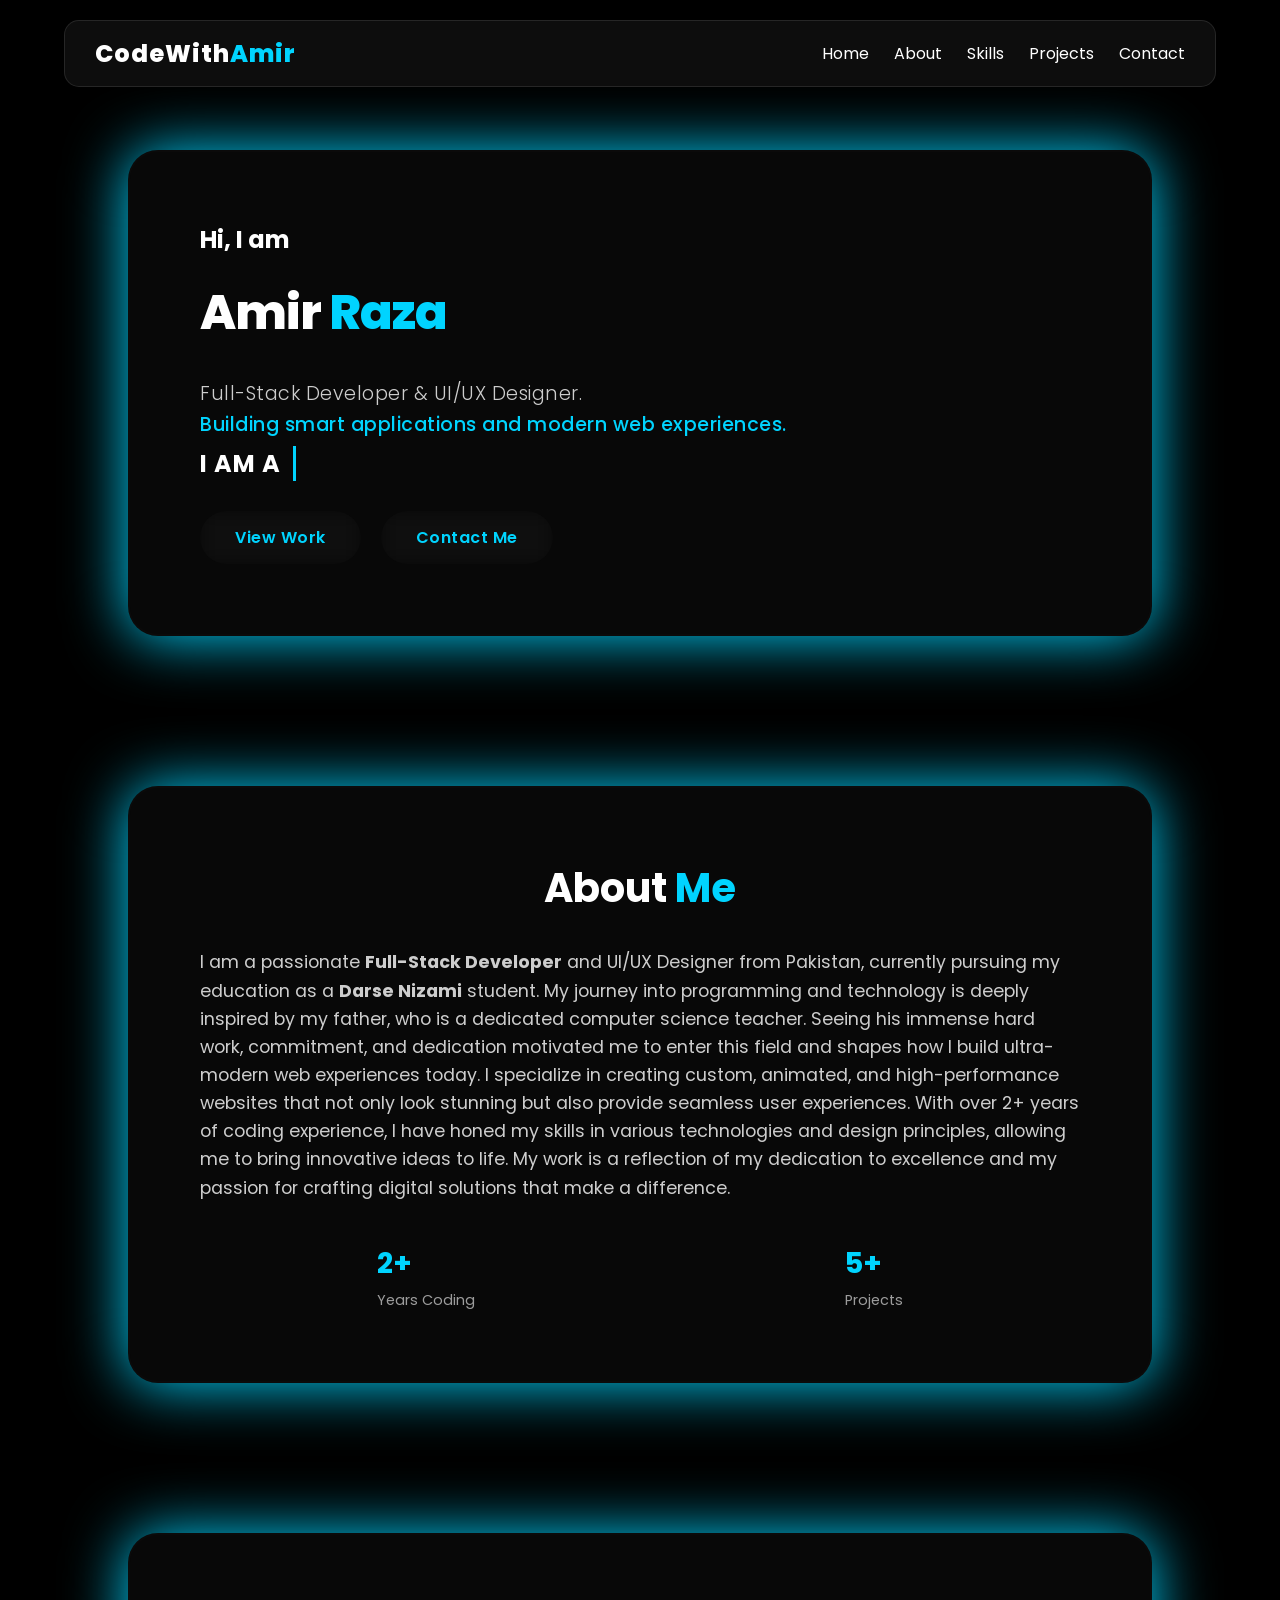
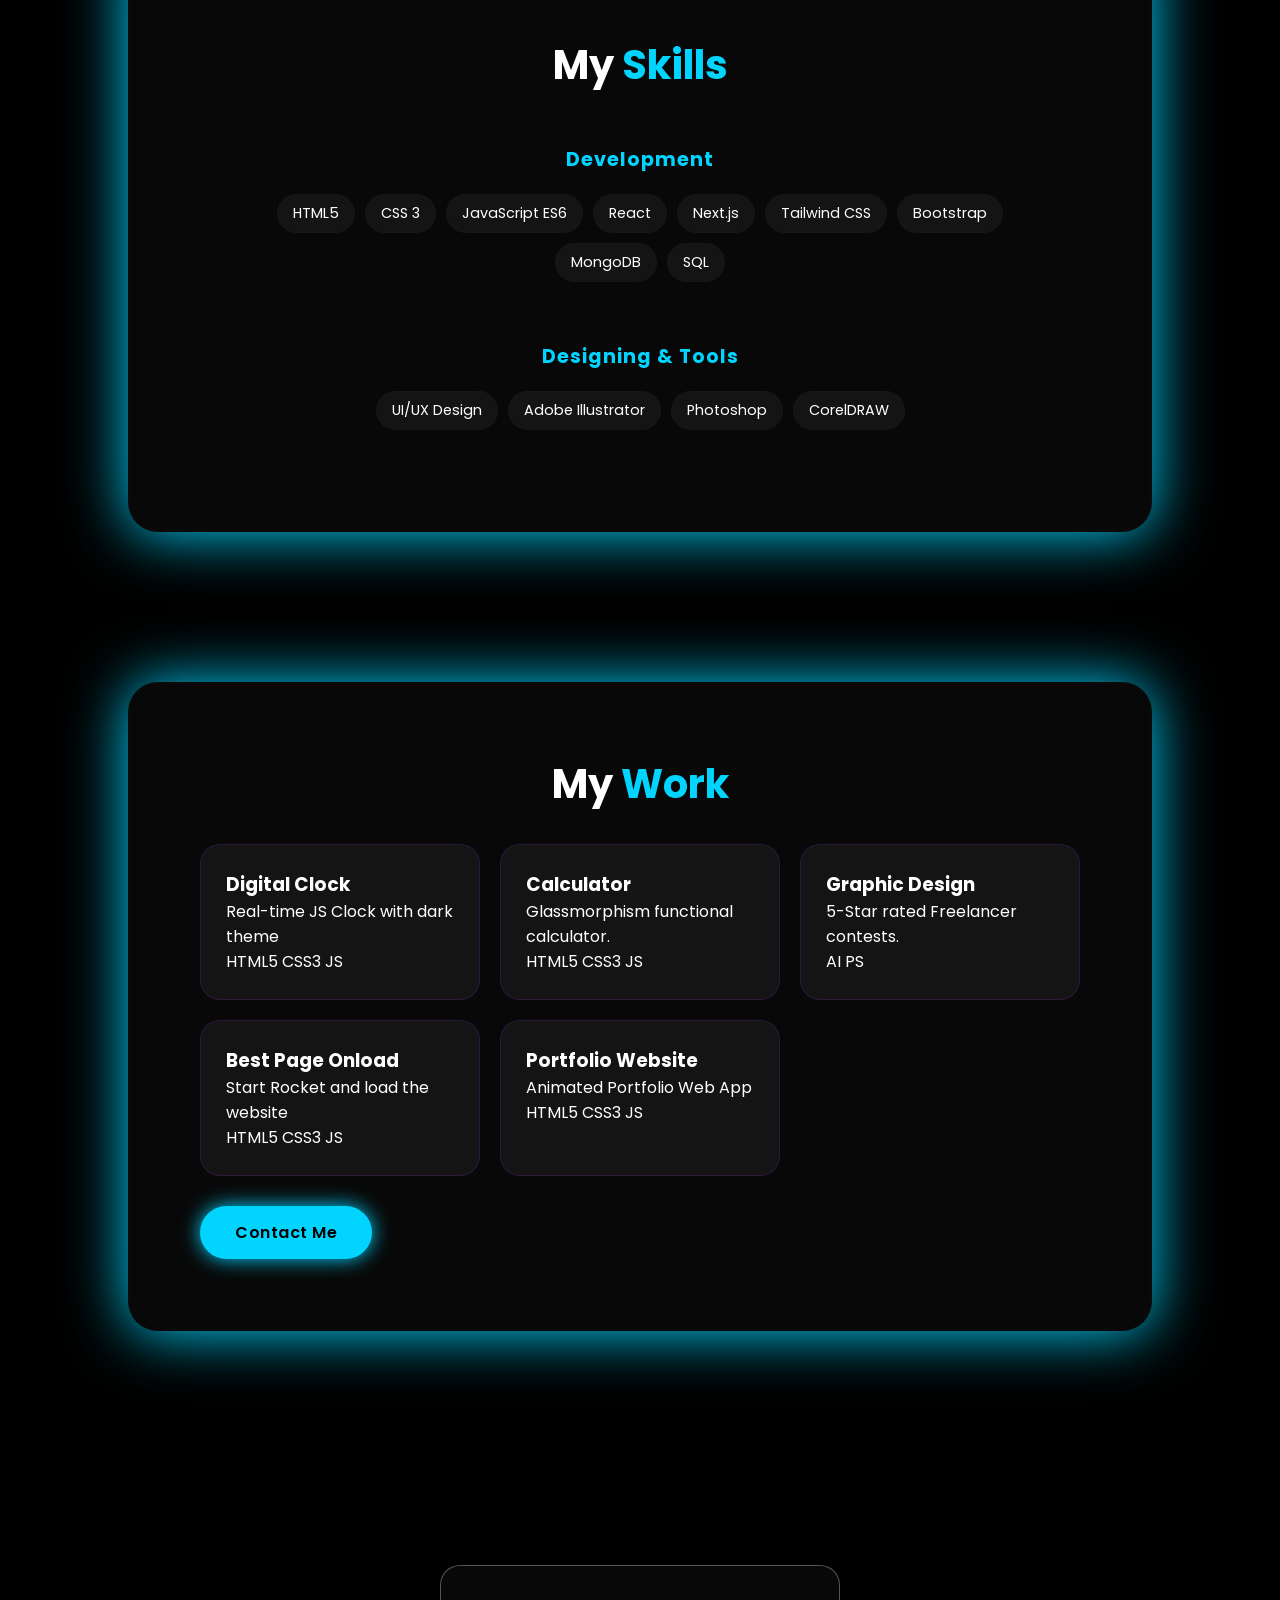
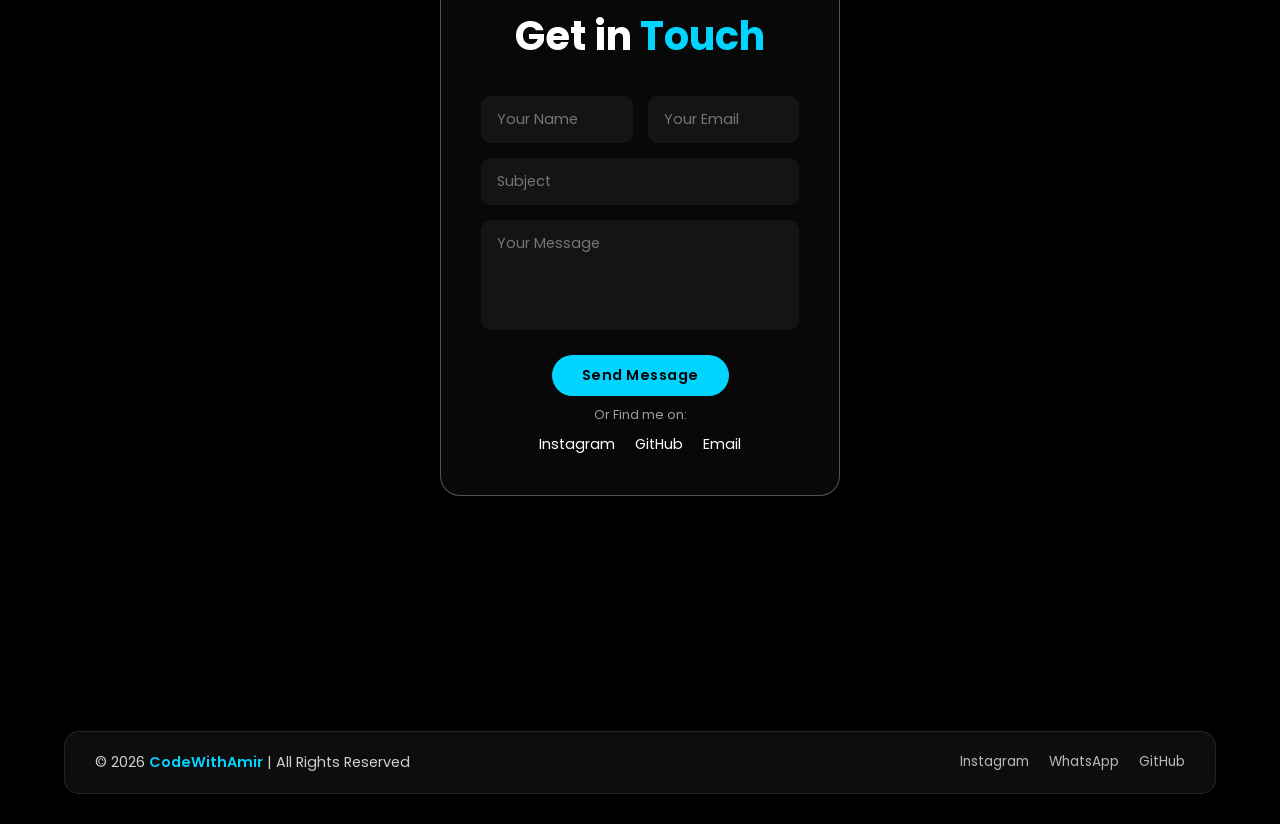
<file: index.html>
<!DOCTYPE html>
<html lang="en">

<head>
    <meta charset="UTF-8">
    <meta name="viewport" content="width=device-width, initial-scale=1.0">

    <!-- Primary SEO Meta Tags -->
    <title>CodeWithAmir | Home | Full Stack Web Developer & UI/UX Designer</title>
    <meta name="google-site-verification" content="2J8DmZffIzdve6CEmCS5mkS3hK9vtjGKqrGUZhqsQJg" />
    <meta name="description"
        content="Hi, I'm Amir, a creative Full Stack Web Developer specializing in custom, animated, and high-performance websites. See my portfolio and contact me for projects.">
    <meta name="keywords"
        content="Amir Web Developer, Full Stack Developer Pakistan, Lahore UI/UX Designer, CodeWithAmir, Custom Website Developer, Freelancer">
    <meta name="theme-color" content="#0f172a">

    <!-- Open Graph / Social Media Meta -->
    <meta property="og:type" content="website">
    <meta property="og:title" content="CodeWithAmir | Digital Portfolio">
    <meta property="og:description" content="Check out my animated, professional digital portfolio.">
    <meta property="og:url" content="https://codewithamir34.github.io/CodeWithAmir/">
    <meta property="og:image" content="https://codewithamir34.github.io/CodeWithAmir/Assets/CodeWithAmir-favicone.png">

    <!-- Fonts Preconnect Optimization -->
    <link rel="preconnect" href="https://fonts.googleapis.com">
    <link rel="preconnect" href="https://fonts.gstatic.com" crossorigin>
    <link href="https://fonts.googleapis.com/css2?family=Poppins:wght@300;400;600;800&display=swap" rel="stylesheet">

    <!-- Favicon Links -->
    <link rel="shortcut icon" href="./Assets/CodeWithAmir-favicone.png" type="image/png">
    <link rel="icon" type="image/png" sizes="32x32" href="./Assets/CodeWithAmir-favicone.png">
    <link rel="icon" type="image/png" sizes="192x192" href="./Assets/CodeWithAmir-favicone.png">
    <link rel="apple-touch-icon" href="./Assets/CodeWithAmir-favicone.png">

    <!-- CSS Stylesheet -->
    <link rel="stylesheet" href="./CSS/style.css">

    <!-- Structured Data (JSON-LD Schema) -->
    <script type="application/ld+json">
    {
      "@context": "https://schema.org",
      "@type": "Person",
      "name": "Muhammad Amir Raza",
      "url": "https://codewithamir34.github.io/CodeWithAmir/",
      "image": "https://codewithamir34.github.io/CodeWithAmir/Assets/CodeWithAmir-favicone.png",
      "jobTitle": "Full Stack Web Developer & UI/UX Designer"
    }
    </script>
</head>

<body>
    <!-- Background Canvas Effects -->
    <canvas id="smokeCanvas"></canvas>
    <canvas id="rainCanvas"></canvas>

    <!-- Preloader -->
    <div id="preloader" role="status" aria-live="polite">
        <div class="loader-content">
            <div class="parachute-icon" id="parachuteIcon">
                <svg viewBox="0 0 100 100" class="ring-svg" aria-hidden="true">
                    <circle class="bg-ring" cx="50" cy="50" r="40" />
                    <circle class="progress-ring" id="progressRing" cx="50" cy="50" r="40" />
                </svg>
                <div class="parachute-svg">
                    <svg width="32" height="32" viewBox="0 0 24 24" fill="none" stroke="currentColor" stroke-width="2"
                        aria-hidden="true">
                        <path d="M12 2a8 8 0 0 0-8 8c0 2 8 12 8 12s8-10 8-12a8 8 0 0 0-8-8z" />
                        <line x1="12" y1="10" x2="12" y2="22" />
                    </svg>
                </div>
            </div>
            <p id="loader-status">SETTING UP UI...</p>
            <div id="percentText" class="percent-text">0%</div>
        </div>
    </div>

    <!-- Navigation Bar -->
    <header>
        <nav class="navbar" aria-label="Main Navigation">
            <div class="logo">CodeWith<span>Amir</span></div>

            <button class="menu-icon" id="menuIcon" aria-label="Toggle Navigation Menu" aria-expanded="false">
                <span class="bar bar1"></span>
                <span class="bar bar2"></span>
                <span class="bar bar3"></span>
            </button>

            <ul class="nav-links" id="navLinks">
                <li><a href="./index.html" class="nav-link">Home</a></li>
                <li><a href="#About" class="nav-link">About</a></li>
                <li><a href="#Skills" class="nav-link">Skills</a></li>
                <li><a href="#Projects" class="nav-link">Projects</a></li>
                <li><a href="#Contact" class="nav-link">Contact</a></li>
            </ul>
        </nav>
    </header>

    <main>
        <!-- Hero Section -->
        <section class="hero" id="section-hero">
            <div class="hero-content">
                <h2 class="fade-in">Hi, I am</h2>
                <h1 class="main-name">Amir <span>Raza</span></h1>
                <p class="tagline">Full-Stack Developer & UI/UX Designer.
                    <span>Building smart applications and modern web experiences.</span>
                </p>
                <h2 class="hero-tagline">I am a <span class="typing" id="typing-text"></span><span class="cursor"
                        aria-hidden="true">&nbsp;</span></h2>
            </div>
            <div class="hero-btn">
                <a href="#Projects" class="btn primary">View Work</a>
                <a href="#Contact" class="btn secondry">Contact Me</a>
            </div>
        </section>

        <!-- About Section -->
        <section id="About" class="About-section">
            <div class="about-card">
                <h2 class="section-title">About <span>Me</span></h2>
                <div class="About-content">
                    <p>I am a passionate <strong>Full-Stack Developer</strong> and UI/UX Designer from Pakistan,
                        currently pursuing my education as a <strong>Darse Nizami</strong> student. My journey into
                        programming
                        and technology is deeply inspired by my father, who is a dedicated computer science teacher.
                        Seeing
                        his immense hard work, commitment, and dedication motivated me to enter this field and shapes
                        how I
                        build ultra-modern web experiences today. I specialize in creating custom, animated, and
                        high-performance websites that not only look stunning but also provide seamless user
                        experiences. With over 2+ years of coding experience, I have honed my skills in various
                        technologies and
                        design principles, allowing me to bring innovative ideas to life. My work is a reflection of my
                        dedication to excellence and my passion for crafting digital solutions that make a difference.
                    </p>
                </div>

                <div class="about-stats">
                    <div class="stat">
                        <h3>2+</h3>
                        <p>Years Coding</p>
                    </div>
                    <div class="stat">
                        <h3>5+</h3>
                        <p>Projects</p>
                    </div>
                </div>
            </div>
        </section>

        <!-- Skills Section -->
        <section id="Skills" class="Skills-section">
            <div class="skill-card">
                <h2 class="section-title">My <span>Skills</span></h2>

                <div class="skills-container">
                    <div class="skills-group">
                        <h3>Development</h3>
                        <div class="skills-tags">
                            <span>HTML5</span>
                            <span>CSS 3</span>
                            <span>JavaScript ES6</span>
                            <span>React</span>
                            <span>Next.js</span>
                            <span>Tailwind CSS</span>
                            <span>Bootstrap</span>
                            <span>MongoDB</span>
                            <span>SQL</span>
                        </div>
                    </div>
                    <div class="skills-group">
                        <h3>Designing & Tools</h3>
                        <div class="skills-tags">
                            <span>UI/UX Design</span>
                            <span>Adobe Illustrator</span>
                            <span>Photoshop</span>
                            <span>CorelDRAW</span>
                        </div>
                    </div>
                </div>
            </div>
        </section>

        <!-- Projects Section -->
        <section id="Projects" class="Projects-section">
            <h2 class="section-title">My <span>Work</span></h2>

            <div class="project-scroll-container">
                <div class="project-grid">
                    <article class="project-card">
                        <h3>Digital Clock</h3>
                        <p>Real-time JS Clock with dark theme</p>
                        <div class="skills-tag"><span>HTML5</span> <span>CSS3</span> <span>JS</span></div>
                    </article>
                    <article class="project-card">
                        <h3>Calculator</h3>
                        <p>Glassmorphism functional calculator.</p>
                        <div class="skills-tag"><span>HTML5</span> <span>CSS3</span> <span>JS</span></div>
                    </article>
                    <article class="project-card">
                        <h3>Graphic Design</h3>
                        <p>5-Star rated Freelancer contests.</p>
                        <div class="skills-tag"><span>AI</span> <span>PS</span></div>
                    </article>
                    <article class="project-card">
                        <h3>Best Page Onload</h3>
                        <p>Start Rocket and load the website</p>
                        <div class="skills-tag"><span>HTML5</span> <span>CSS3</span> <span>JS</span></div>
                    </article>
                    <article class="project-card">
                        <h3>Portfolio Website</h3>
                        <p>Animated Portfolio Web App</p>
                        <div class="skills-tag"><span>HTML5</span> <span>CSS3</span> <span>JS</span></div>
                    </article>
                </div>
            </div>

            <div class="project-footer">
                <a href="#Contact" class="btn contact-btn">Contact Me</a>
            </div>
        </section>

        <!-- Contact Section -->
        <section id="Contact" class="contact-section">
            <div class="contact-card">
                <h2 class="section-title">Get in <span>Touch</span></h2>
                <form action="https://formsubmit.co/amirraza6596695@email.com" method="POST" id="my-contact-form"
                    class="contact-form">
                    <div class="input-group">
                        <input type="text" name="name" placeholder="Your Name" aria-label="Your Name" required>
                        <input type="email" name="email" placeholder="Your Email" aria-label="Your Email" required>
                        <input type="hidden" name="_captcha" value="false">
                    </div>

                    <input type="text" name="subject" placeholder="Subject" aria-label="Subject" class="subject-input">
                    <textarea name="message" placeholder="Your Message" aria-label="Your Message" rows="4"
                        required></textarea>

                    <button type="submit" class="btn send-btn" id="submit-btn">Send Message</button>
                </form>

                <div class="social-links">
                    <p>Or Find me on:</p>
                    <div class="links">
                        <a href="https://www.instagram.com/amirraza3946/" target="_blank"
                            rel="noopener noreferrer">Instagram</a>
                        <a href="https://github.com/amirraza6596695-byte?tab=repositories" target="_blank"
                            rel="noopener noreferrer">GitHub</a>
                        <a href="mailto:amirraza6596695@gmail.com">Email</a>
                    </div>
                </div>
            </div>
        </section>
    </main>

    <!-- Footer -->
    <footer class="footer">
        <div class="footer-content">
            <p>&copy; 2026 <span>CodeWithAmir</span> | All Rights Reserved</p>

            <div class="footer-social">
                <a href="https://www.instagram.com/amirraza3946/" target="_blank"
                    rel="noopener noreferrer">Instagram</a>
                <a href="https://wa.me/923027117796" target="_blank" rel="noopener noreferrer">WhatsApp</a>
                <a href="https://github.com/amirraza6596695-byte?tab=repositories" target="_blank"
                    rel="noopener noreferrer">GitHub</a>
            </div>
        </div>
    </footer>

    <!-- JavaScript -->
    <script src="./JS/script.js"></script>
</body>

</html>
</file>
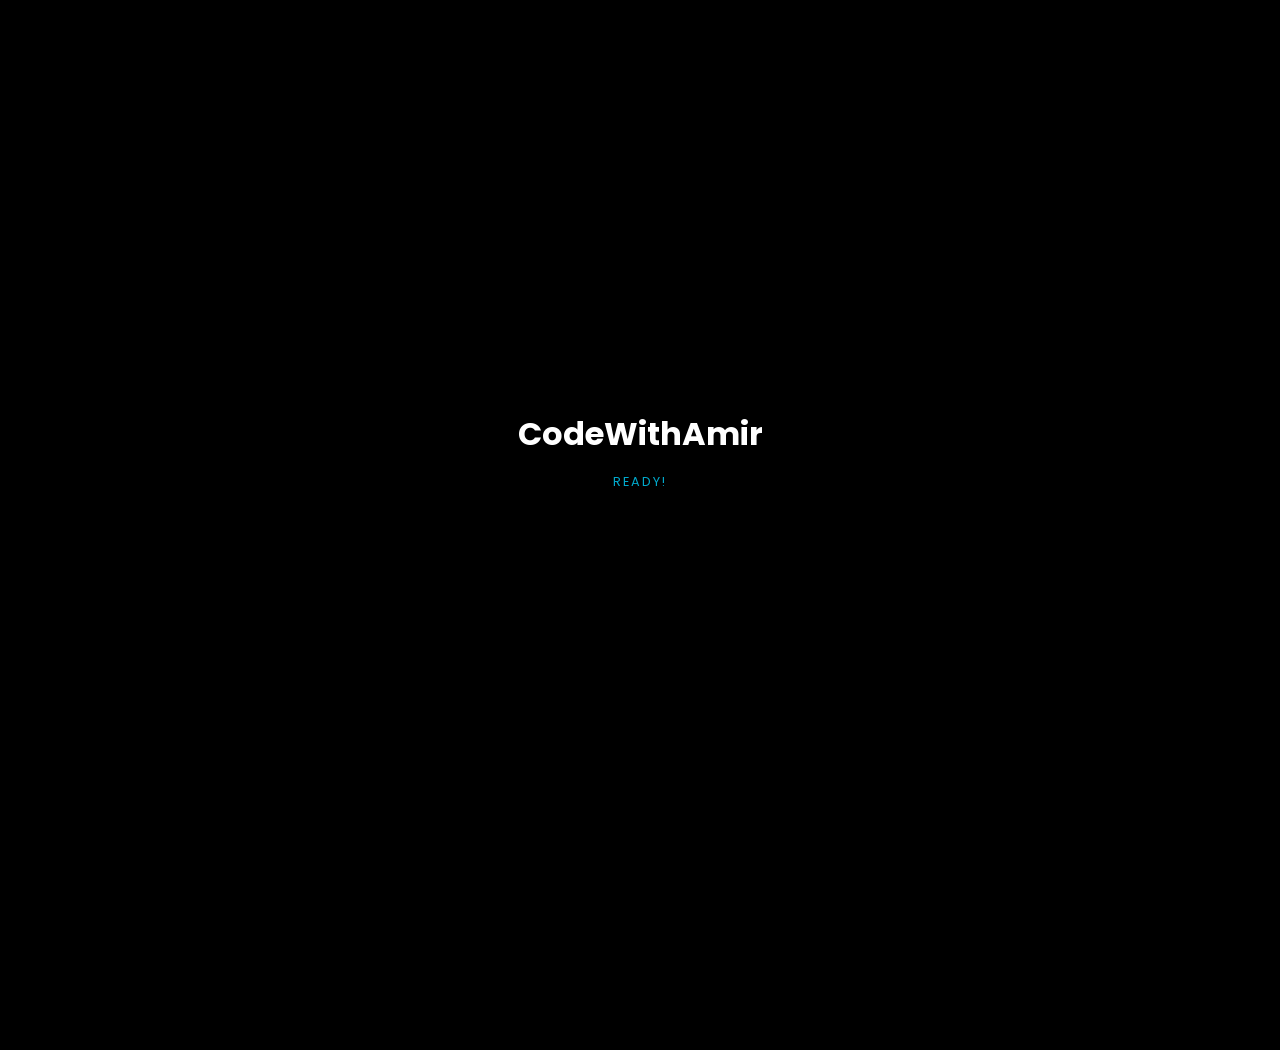
<file: Components/About/index.html>
<!DOCTYPE html>
<html lang="en">

<head>
    <meta charset="UTF-8">
    <meta name="viewport" content="width=device-width, initial-scale=1.0">

    <title>CodeWithAmir | About | Full Stack Web Developer & UI/UX Designer</title>
    <script src="https://pl29002512.profitablecpmratenetwork.com/f2/3a/11/f23a113c475802f90e6fc551e16af2c6.js"></script>
    <meta name="google-site-verification" content="2J8DmZffIzdve6CEmCS5mkS3hK9vtjGKqrGUZhqsQJg" />
    <meta name="description"
        content="Hi, I'm Amir, a creative Full Stack Web Developer specializing in custom, animated, and high-performance websites. See my portfolio and contact me for projects.">

    <meta name="keywords"
        content="Amir Web Developer, Full Stack Developer Pakistan, Lahore UI/UX Designer, CodeWithAmir, Custom Website Developer, Freelancer">

    <meta property="og:title" content="CodeWithAmir | Digital Portfolio">
    <meta property="og:description" content="Check out my animated, professional digital portfolio.">
    <link rel="stylesheet" href="../../CSS/style.css">
    <link href="https://fonts.googleapis.com/css2?family=Poppins:wght@300;400;600;800&display=swap" rel="stylesheet">
    <link rel="shortcut icon" href="../../Assets/CodeWithAmir-favicone.png" type="image/x-icon">
    <meta name="theme-color" content="#0f172a">
</head>

<body>
    <canvas id="smokeCanvas"></canvas>

    <canvas id="rainCanvas"></canvas>

    <div id="preloader">
        <div class="loader-content">
            <h1 class="loader-logo">CodeWith<span>Amir</span></h1>
            <div class="progress-container">
                <div class="progress-bar" id="progress"></div>
            </div>
            <p id="loader-status">Initializing Systems...</p>
        </div>
    </div>
    <nav class="navbar">
        <div class="logo">CodeWith<span>Amir</span></div>

        <div class="menu-icon" id="menuIcon" onclick="toggleMenu()">
            <div class="bar bar1"></div>
            <div class="bar bar2"></div>
            <div class="bar bar3"></div>
        </div>

        <ul class="nav-links" id="navLinks">
            <li><a href="/index.html" class="nav-link">Home</a></li>
            <li><a href="./index.html" class="nav-link">About</a></li>
            <li><a href="../Skills/index.html" class="nav-link">Skills</a></li>
            <li><a href="../Projects/index.html" class="nav-link">Projects</a></li>
            <li><a href="../Contact/index.html" class="nav-link">Contact</a></li>
        </ul>
    </nav>

    <section id="About" class="About-section">

        <div class="about-card">
            <h2 class="section-title">About <span>Me</span></h2>
            <div class="About-content">
                <p>
                    I am a 10th-grade student and a passionate <strong>Full-Stack Developer</strong> from Pakistan.
                    My journey in tech is inspired by my late grandfather, a master mechanic, from whom I learned the
                    value
                    of precision and hard work.
                </p>

            </div>

            <div class="about-stats">
                <div class="stat">
                    <h3>2+</h3>
                    <p>Years Codding</p>
                </div>

                <div class="stat">
                    <h3>5+</h3>
                    <p>Projects</p>
                </div>

                <div class="stat">
                    <h3>30+</h3>
                    <p>Subscribers</p>
                </div>
            </div>
    </section>


    <!-- ADD -->
    <p style="font-size: 10px; color: #666; margin-left: 200px; ">Advertisement</p>
    <div id="container-d165a28beb6c2dc081f9f7d6a922f3e0"
        style="display: flex; margin: auto; justify-content: center; align-items: center; width: 70%;"></div>
    <!-- ADD -->


    <footer class="footer">
        <div class="footer-content">
            <p>&copy; 2026 <span>CodeWithAmir</span> | All Right Reserved</p>

            <div class="footer-social">
                <a href="https://www.instagram.com/amirraza3946/" target="_blank">Instagram</a>
                <a href="https://wa.me/923027117796" target="_blank">Whats App</a>
                <a href="https://github.com/amirraza6596695-byte?tab=repositories" target="_blank">GitHub</a>
            </div>
        </div>
    </footer>
    <script src="../../JS/script.js"></script>
    <script async="async" data-cfasync="false"
        src="https://pl29002477.profitablecpmratenetwork.com/d165a28beb6c2dc081f9f7d6a922f3e0/invoke.js"></script>

</body>

</html>
</file>
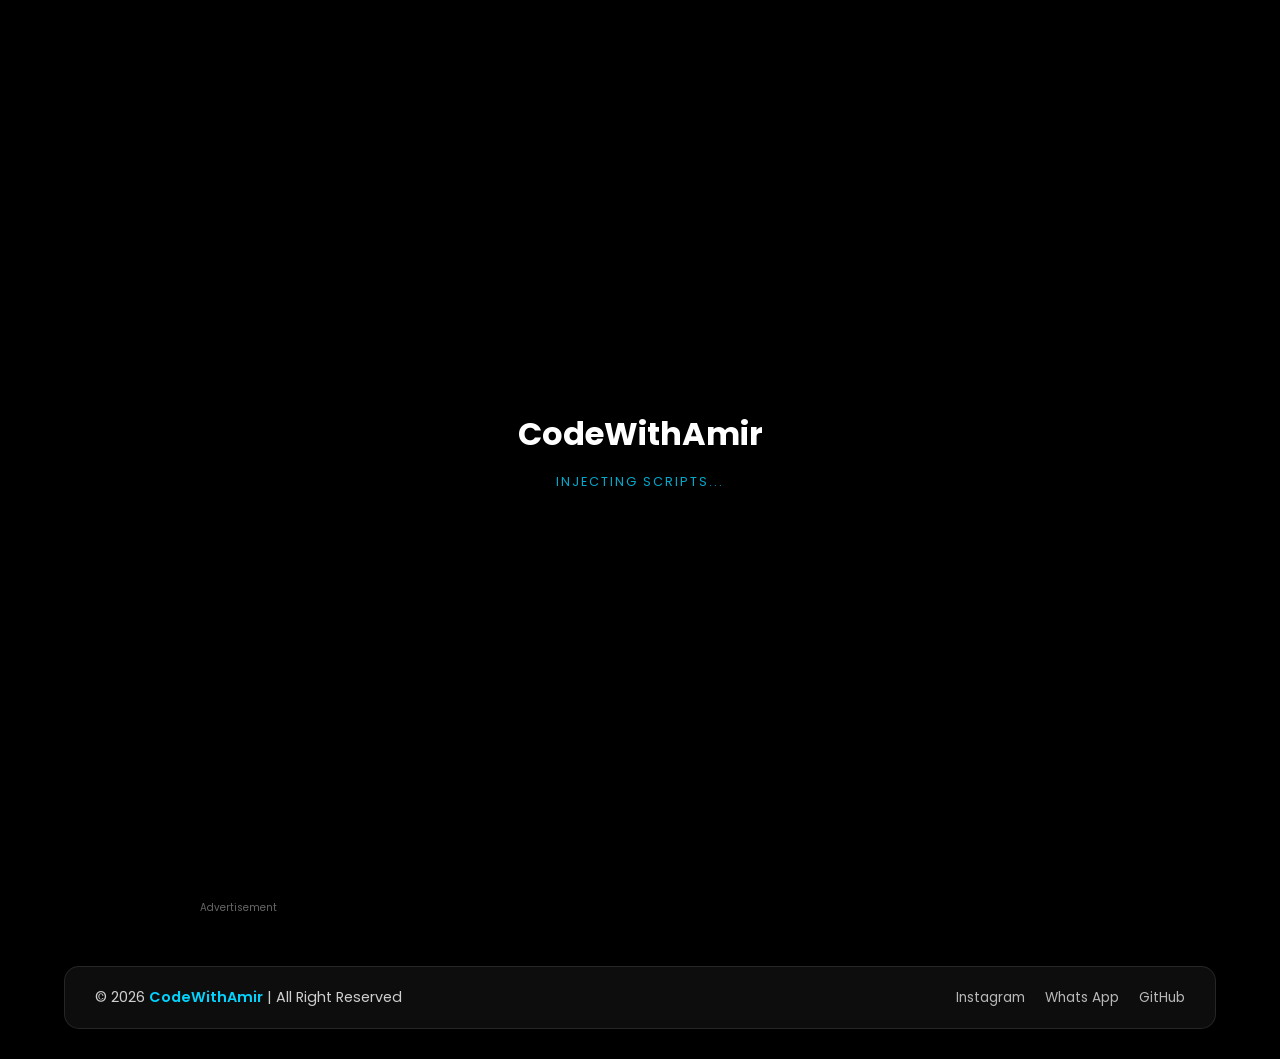
<file: Components/Contact/index.html>
<!DOCTYPE html>
<html lang="en">

<head>
    <meta charset="UTF-8">
    <meta name="viewport" content="width=device-width, initial-scale=1.0">

    <title>CodeWithAmir | Contact | Full Stack Web Developer & UI/UX Designer</title>
    <script src="https://pl29002512.profitablecpmratenetwork.com/f2/3a/11/f23a113c475802f90e6fc551e16af2c6.js"></script>
    <meta name="google-site-verification" content="2J8DmZffIzdve6CEmCS5mkS3hK9vtjGKqrGUZhqsQJg" />
    <meta name="description"
        content="Hi, I'm Amir, a creative Full Stack Web Developer specializing in custom, animated, and high-performance websites. See my portfolio and contact me for projects.">

    <meta name="keywords"
        content="Amir Web Developer, Full Stack Developer Pakistan, Lahore UI/UX Designer, CodeWithAmir, Custom Website Developer, Freelancer">

    <meta property="og:title" content="CodeWithAmir | Digital Portfolio">
    <meta property="og:description" content="Check out my animated, professional digital portfolio.">
    <link rel="stylesheet" href="../../CSS/style.css">
    <link href="https://fonts.googleapis.com/css2?family=Poppins:wght@300;400;600;800&display=swap" rel="stylesheet">
    <link rel="shortcut icon" href="../../Assets/CodeWithAmir-favicone.png" type="image/x-icon">
    <meta name="theme-color" content="#0f172a">
</head>

<body>
    <canvas id="smokeCanvas"></canvas>

    <canvas id="rainCanvas"></canvas>

    <div id="preloader">
        <div class="loader-content">
            <h1 class="loader-logo">CodeWith<span>Amir</span></h1>
            <div class="progress-container">
                <div class="progress-bar" id="progress"></div>
            </div>
            <p id="loader-status">Initializing Systems...</p>
        </div>
    </div>
    <nav class="navbar">
        <div class="logo">CodeWith<span>Amir</span></div>

        <div class="menu-icon" id="menuIcon" onclick="toggleMenu()">
            <div class="bar bar1"></div>
            <div class="bar bar2"></div>
            <div class="bar bar3"></div>
        </div>

        <ul class="nav-links" id="navLinks">
            <li><a href="/index.html" class="nav-link">Home</a></li>
            <li><a href="../About/index.html" class="nav-link">About</a></li>
            <li><a href="../Skills/index.html" class="nav-link">Skills</a></li>
            <li><a href="../Projects/index.html" class="nav-link">Projects</a></li>
            <li><a href="../Contact/index.html" class="nav-link">Contact</a></li>
        </ul>
    </nav>
    <section id="Contact" class="contact-section">
        <div class="contact-card">
            <h2 class="section-title">Get in <span>Touch</span></h2>
            <form action="https://formsubmit.co/amirraza6596695@gmail.com" method="POST" id="my-contact-form"
                class="contact-form">
                <div class="input-group">
                    <input type="text" name="name" placeholder="Your Name" required>
                    <input type="email" name="email" placeholder="Your Email" required>
                    <input type="hidden" name="_captcha" value="false">
                </div>

                <input type="text" name="subject" placeholder="Subject" class="subject-input">
                <textarea name="message" placeholder="Your Message" rows="4" required></textarea>

                <button type="submit" class="btn send-btn" id="submit-btn">Send Message</button>
            </form>

            <div class="social-links">
                <p>Or Find me on:</p>
                <div class="links">
                    <a href="https://www.instagram.com/amirraza3946/" target="_blank">instagram</a>
                    <a href="https://github.com/amirraza6596695-byte?tab=repositories" target="_blank">GitHub</a>
                    <a href="https://mail.google.com/mail/u/0/#inbox" target="_blank">Email</a>
                </div>
            </div>
        </div>

    </section>


    <!-- ADD -->
    <p style="font-size: 10px; color: #666; margin-left: 200px; ">Advertisement</p>
    <div id="container-d165a28beb6c2dc081f9f7d6a922f3e0"
        style="display: flex; margin: auto; justify-content: center; align-items: center; width: 70%;"></div>
    <!-- ADD -->



    <footer class="footer">
        <div class="footer-content">
            <p>&copy; 2026 <span>CodeWithAmir</span> | All Right Reserved</p>

            <div class="footer-social">
                <a href="https://www.instagram.com/amirraza3946/" target="_blank">Instagram</a>
                <a href="https://wa.me/923027117796" target="_blank">Whats App</a>
                <a href="https://github.com/amirraza6596695-byte?tab=repositories" target="_blank">GitHub</a>
            </div>
        </div>
    </footer>
    <script src="../../JS/script.js"></script>
    <script async="async" data-cfasync="false"
        src="https://pl29002477.profitablecpmratenetwork.com/d165a28beb6c2dc081f9f7d6a922f3e0/invoke.js"></script>
    <script src="https://pl29002456.profitablecpmratenetwork.com/41/98/fd/4198fdb87adb7b28cf86783608702ba9.js"></script>
</body>

</html>
</file>
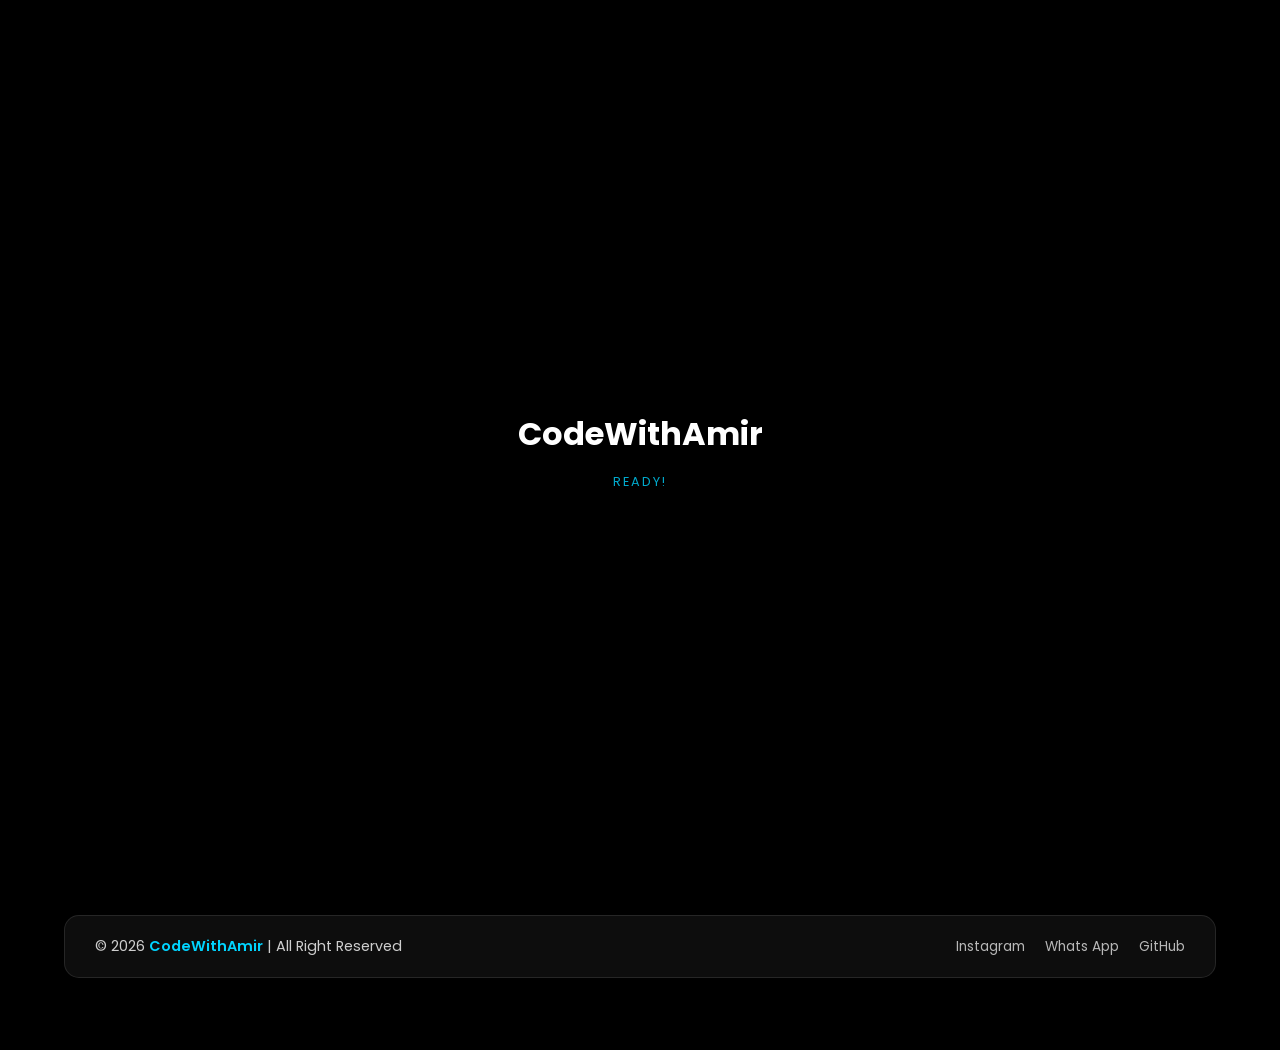
<file: Components/Projects/index.html>
<!DOCTYPE html>
<html lang="en">

<head>
    <meta charset="UTF-8">
    <meta name="viewport" content="width=device-width, initial-scale=1.0">

    <title>CodeWithAmir | Projects | Full Stack Web Developer & UI/UX Designer</title>
    <script src="https://pl29002512.profitablecpmratenetwork.com/f2/3a/11/f23a113c475802f90e6fc551e16af2c6.js"></script>
    <meta name="google-site-verification" content="2J8DmZffIzdve6CEmCS5mkS3hK9vtjGKqrGUZhqsQJg" />
    <meta name="description"
        content="Hi, I'm Amir, a creative Full Stack Web Developer specializing in custom, animated, and high-performance websites. See my portfolio and contact me for projects.">

    <meta name="keywords"
        content="Amir Web Developer, Full Stack Developer Pakistan, Lahore UI/UX Designer, CodeWithAmir, Custom Website Developer, Freelancer">

    <meta property="og:title" content="CodeWithAmir | Digital Portfolio">
    <meta property="og:description" content="Check out my animated, professional digital portfolio.">
    <link rel="stylesheet" href="../../CSS/style.css">

    <link href="https://fonts.googleapis.com/css2?family=Poppins:wght@300;400;600;800&display=swap" rel="stylesheet">
    <link rel="shortcut icon" href="../../Assets/CodeWithAmir-favicone.png" type="image/x-icon">
    <meta name="theme-color" content="#0f172a">
</head>

<body>
    <canvas id="smokeCanvas"></canvas>

    <canvas id="rainCanvas"></canvas>

    <div id="preloader">
        <div class="loader-content">
            <h1 class="loader-logo">CodeWith<span>Amir</span></h1>
            <div class="progress-container">
                <div class="progress-bar" id="progress"></div>
            </div>
            <p id="loader-status">Initializing Systems...</p>
        </div>
    </div>
    <nav class="navbar">
        <div class="logo">CodeWith<span>Amir</span></div>

        <div class="menu-icon" id="menuIcon" onclick="toggleMenu()">
            <div class="bar bar1"></div>
            <div class="bar bar2"></div>
            <div class="bar bar3"></div>
        </div>

        <ul class="nav-links" id="navLinks">
            <li><a href="/index.html" class="nav-link">Home</a></li>
            <li><a href="../About/index.html" class="nav-link">About</a></li>
            <li><a href="../Skills/index.html" class="nav-link">Skills</a></li>
            <li><a href="../Projects/index.html" class="nav-link">Projects</a></li>
            <li><a href="../Contact/index.html" class="nav-link">Contact</a></li>
        </ul>
    </nav>
    <section id="Projects" class="Projects-section">
        <h2 class="section-title">My <span>Work</span></h2>

        <div class="project-scroll-container">
            <div class="project-grid">
                <div class="project-card">
                    <h3>Digital Clock</h3>
                    <p>Real-time JS Clock with dark theme</p>
                    <div class="skills-tag"><span>HTML5</span> <span>CSS3</span> <span>JS</span></div>
                </div>
                <div class="project-card">
                    <h3>calculator</h3>
                    <p>Glassmorphism functional calculator.</p>
                    <div class="skills-tag"><span>HTML5</span> <span>CSS3</span> <span>JS</span></div>
                </div>
                <div class="project-card">
                    <h3>Graphic Design</h3>
                    <p>5-Star rated Freelancer contests.</p>
                    <div class="skills-tag"> <span>AI</span> <span>PS</span></div>
                </div>
                <div class="project-card">
                    <h3>Best Page Onload</h3>
                    <p>Start Rocket and load the website</p>
                    <div class="skills-tag"><span> HTML5 </span> <span> CSS3 </span> <span> JS </span></div>
                </div>
                <div class="project-card">
                    <h3>Portfolio Website</h3>
                    <p>Animated Portfolio Web App</p>
                    <div class="skills-tag"> <span>HTML5</span> <span>CSS3</span> <span>JS</span></div>
                </div>ٖ
            </div>
        </div>

        <div class="project-footer">
            <a href="#Contact" class="btn contact-btn">Contect Me</a>
        </div>
    </section>


    <!-- ADD -->
    <p style="font-size: 10px; color: #666; margin-left: 200px; ">Advertisement</p>
    <div id="container-d165a28beb6c2dc081f9f7d6a922f3e0"
        style="display: flex; margin: auto; justify-content: center; align-items: center; width: 70%;"></div>
    <!-- ADD -->



    <footer class="footer">
        <div class="footer-content">
            <p>&copy; 2026 <span>CodeWithAmir</span> | All Right Reserved</p>

            <div class="footer-social">
                <a href="https://www.instagram.com/amirraza3946/" target="_blank">Instagram</a>
                <a href="https://wa.me/923027117796" target="_blank">Whats App</a>
                <a href="https://github.com/amirraza6596695-byte?tab=repositories" target="_blank">GitHub</a>
            </div>
        </div>
    </footer>
    <script src="../../JS/script.js"></script>
    <script src="https://pl29002456.profitablecpmratenetwork.com/41/98/fd/4198fdb87adb7b28cf86783608702ba9.js"></script>
</body>

</html>
</file>
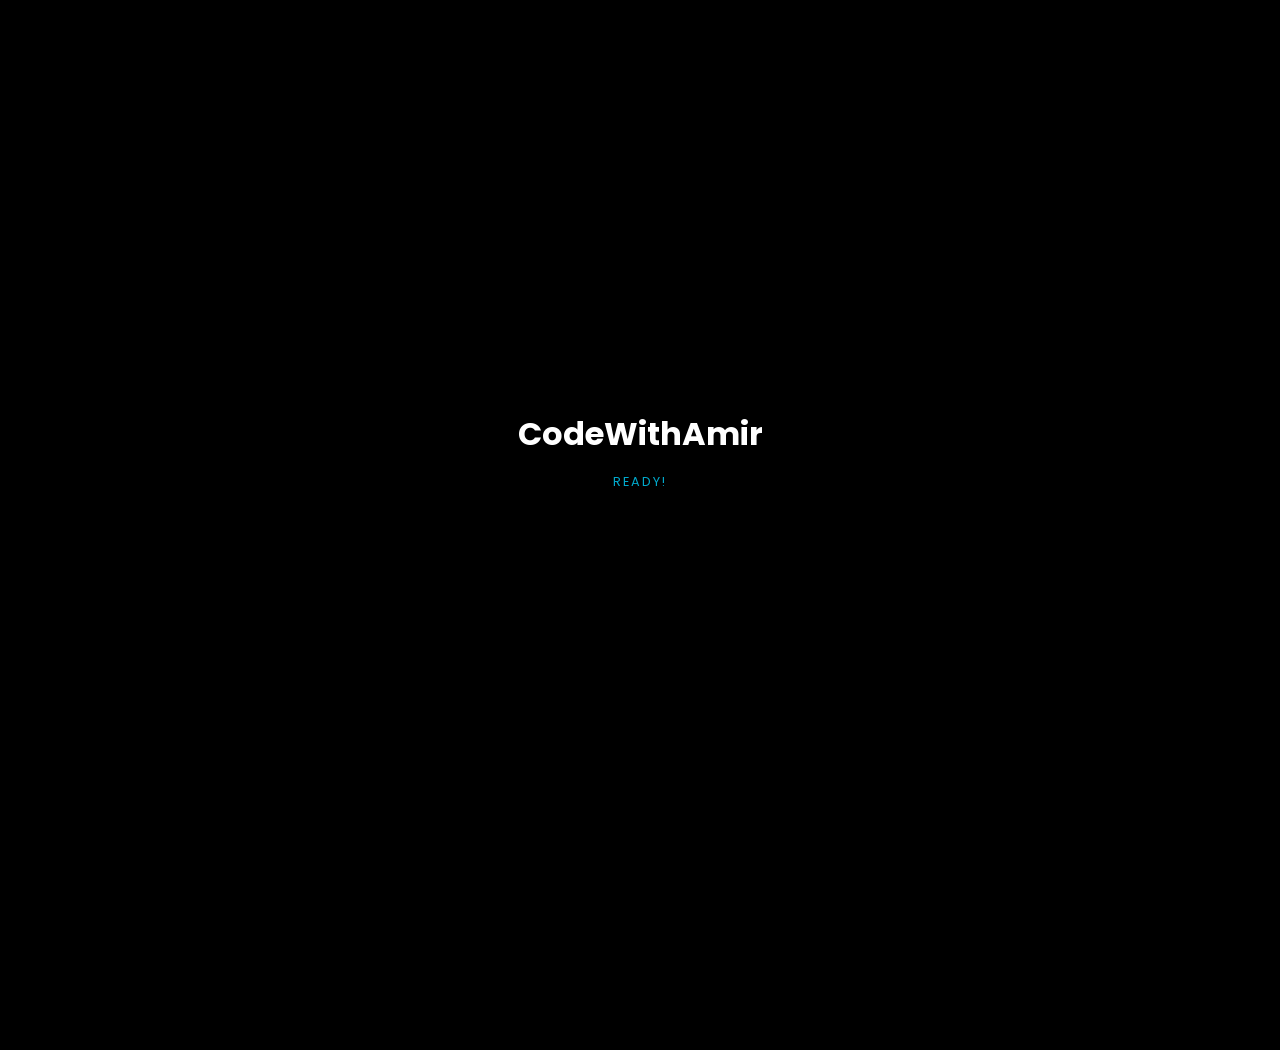
<file: Components/Skills/index.html>
<!DOCTYPE html>
<html lang="en">

<head>
    <meta charset="UTF-8">
    <meta name="viewport" content="width=device-width, initial-scale=1.0">

    <title>CodeWithAmir | Skills | Full Stack Web Developer & UI/UX Designer</title>
    <script src="https://pl29002512.profitablecpmratenetwork.com/f2/3a/11/f23a113c475802f90e6fc551e16af2c6.js"></script>
    <meta name="google-site-verification" content="2J8DmZffIzdve6CEmCS5mkS3hK9vtjGKqrGUZhqsQJg" />
    <meta name="description"
        content="Hi, I'm Amir, a creative Full Stack Web Developer specializing in custom, animated, and high-performance websites. See my portfolio and contact me for projects.">

    <meta name="keywords"
        content="Amir Web Developer, Full Stack Developer Pakistan, Lahore UI/UX Designer, CodeWithAmir, Custom Website Developer, Freelancer">

    <meta property="og:title" content="CodeWithAmir | Digital Portfolio">
    <meta property="og:description" content="Check out my animated, professional digital portfolio.">
    <link rel="stylesheet" href="../../CSS/style.css">
    <link href="https://fonts.googleapis.com/css2?family=Poppins:wght@300;400;600;800&display=swap" rel="stylesheet">
    <link rel="shortcut icon" href="../../Assets/CodeWithAmir-favicone.png" type="image/x-icon">
    <meta name="theme-color" content="#0f172a">
</head>

<body>
    <canvas id="smokeCanvas"></canvas>

    <canvas id="rainCanvas"></canvas>

    <div id="preloader">
        <div class="loader-content">
            <h1 class="loader-logo">CodeWith<span>Amir</span></h1>
            <div class="progress-container">
                <div class="progress-bar" id="progress"></div>
            </div>
            <p id="loader-status">Initializing Systems...</p>
        </div>
    </div>
    <nav class="navbar">
        <div class="logo">CodeWith<span>Amir</span></div>

        <div class="menu-icon" id="menuIcon" onclick="toggleMenu()">
            <div class="bar bar1"></div>
            <div class="bar bar2"></div>
            <div class="bar bar3"></div>
        </div>

        <ul class="nav-links" id="navLinks">
            <li><a href="/index.html" class="nav-link">Home</a></li>
            <li><a href="../About/index.html" class="nav-link">About</a></li>
            <li><a href="../Skills/index.html" class="nav-link">Skills</a></li>
            <li><a href="../Projects/index.html" class="nav-link">Projects</a></li>
            <li><a href="../Contact/index.html" class="nav-link">Contact</a></li>
        </ul>
    </nav>

    <section id="Skills" class="Skills-section">

        <div class="skill-card">
            <h2 class="section-title">My <span>Skills</span></h2>

            <div class="skills-container">
                <div class="skills-group">
                    <h3>Development</h3>
                    <div class="skills-tags">
                        <span>HTML5</span>
                        <span>CSS 3</span>
                        <span>JavaScript ES6</span>
                        <span>React</span>
                        <span>Next.js</span>
                        <span>Talwind css</span>
                        <span>Bootstrap</span>
                        <span>MongoDB</span>
                        <span>SQL</span>
                    </div>

                    <div class="skills-group">
                        <h3>Designing & Tools</h3>
                        <div class="skills-tags">
                            <span>UI/UX Design</span>
                            <span>Adobe illustater</span>
                            <span>Photoshop</span>
                            <span>CoralDRAW</span>
                        </div>
                    </div>
                </div>
            </div>
    </section>



    <!-- ADD -->
    <p style="font-size: 10px; color: #666; margin-left: 200px; ">Advertisement</p>
    <div id="container-d165a28beb6c2dc081f9f7d6a922f3e0"
        style="display: flex; margin: auto; justify-content: center; align-items: center; width: 70%;"></div>
    <!-- ADD -->



    <footer class="footer">
        <div class="footer-content">
            <p>&copy; 2026 <span>CodeWithAmir</span> | All Right Reserved</p>

            <div class="footer-social">
                <a href="https://www.instagram.com/amirraza3946/" target="_blank">Instagram</a>
                <a href="https://wa.me/923027117796" target="_blank">Whats App</a>
                <a href="https://github.com/amirraza6596695-byte?tab=repositories" target="_blank">GitHub</a>
            </div>
        </div>
    </footer>
    <script src="../../JS/script.js"></script>

    <script async="async" data-cfasync="false"
        src="https://pl29002477.profitablecpmratenetwork.com/d165a28beb6c2dc081f9f7d6a922f3e0/invoke.js"></script>

</body>

</html>
</file>
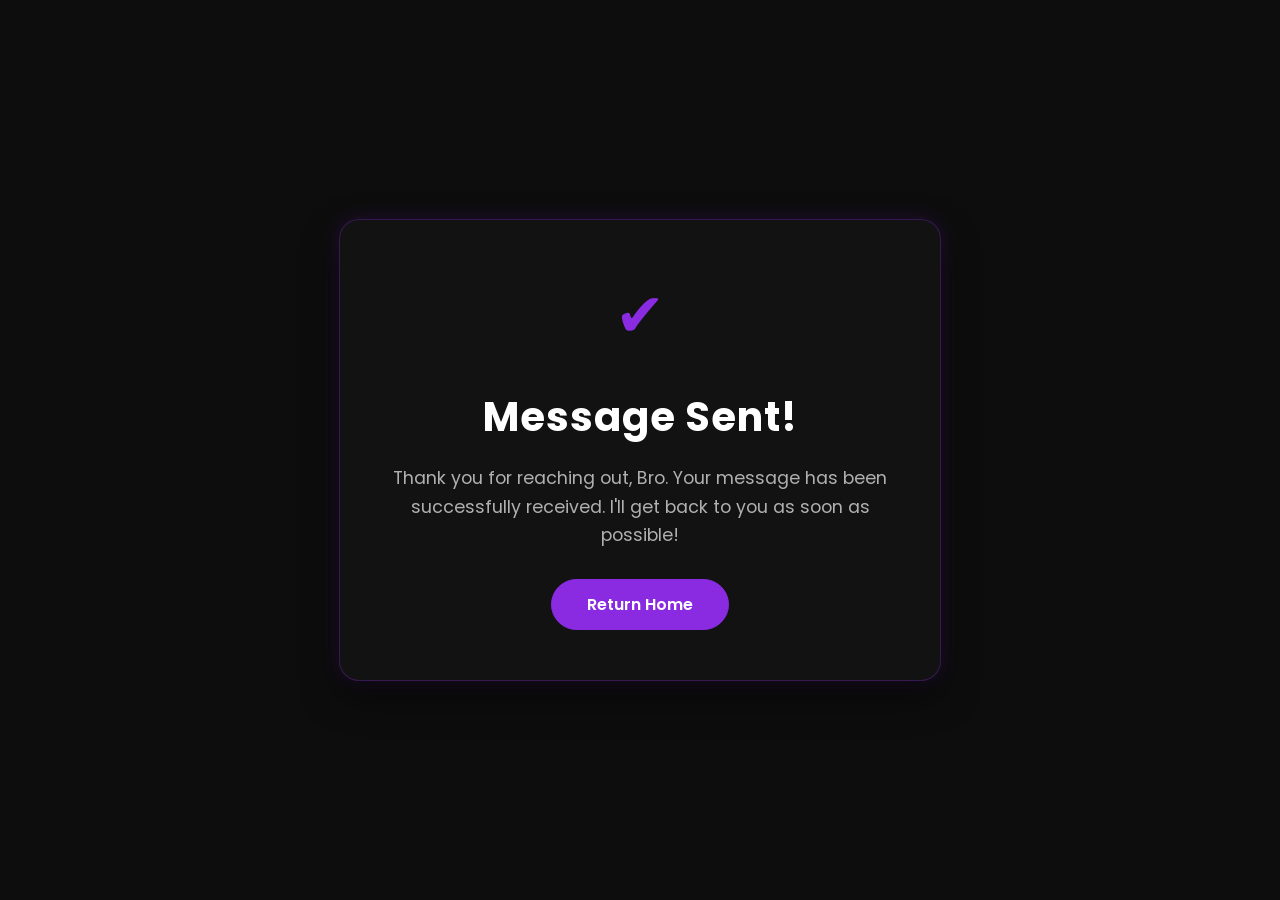
<file: Thankyou.html>
<!DOCTYPE html>
<html lang="en">
<head>
    <meta charset="UTF-8">
    <meta name="viewport" content="width=device-width, initial-scale=1.0">
    <title>Success | CodeWithAmir</title>
    <link href="https://fonts.googleapis.com/css2?family=Poppins:wght@300;400;600&display=swap" rel="stylesheet">
    <style>
        body {
            background: #0d0d0d; /* Dark theme */
            color: #ffffff;
            font-family: 'Poppins', sans-serif;
            height: 100vh;
            display: flex;
            justify-content: center;
            align-items: center;
            margin: 0;
            overflow: hidden;
        }

        .thank-you-card {
            text-align: center;
            padding: 50px;
            border: 1px solid rgba(138, 43, 226, 0.3);
            border-radius: 20px;
            background: rgba(20, 20, 20, 0.8);
            backdrop-filter: blur(10px);
            box-shadow: 0 15px 35px rgba(0, 0, 0, 0.5), 0 0 20px rgba(138, 43, 226, 0.2);
            max-width: 500px;
            animation: fadeIn 0.8s ease-out;
        }

        @keyframes fadeIn {
            from { opacity: 0; transform: translateY(20px); }
            to { opacity: 1; transform: translateY(0); }
        }

        .icon {
            font-size: 60px;
            color: #8A2BE2; /* Your signature Purple */
            margin-bottom: 20px;
        }

        h1 {
            font-size: 2.5rem;
            margin-bottom: 10px;
            letter-spacing: 1px;
        }

        p {
            font-size: 1.1rem;
            color: #b0b0b0;
            line-height: 1.6;
            margin-bottom: 30px;
        }

        .back-home {
            text-decoration: none;
            color: #ffffff;
            background: #8A2BE2;
            padding: 12px 35px;
            border-radius: 50px;
            font-weight: 600;
            transition: 0.3s all ease;
            display: inline-block;
            border: 1px solid #8A2BE2;
        }

        .back-home:hover {
            background: transparent;
            color: #8A2BE2;
            box-shadow: 0 0 15px rgba(138, 43, 226, 0.5);
        }
    </style>
</head>
<body>

    <div class="thank-you-card">
        <div class="icon">✔</div>
        <h1>Message Sent!</h1>
        <p>Thank you for reaching out, Bro. Your message has been successfully received. I'll get back to you as soon as possible!</p>
        <a href="index.html" class="back-home">Return Home</a>
    </div>

</body>
</html>
</file>
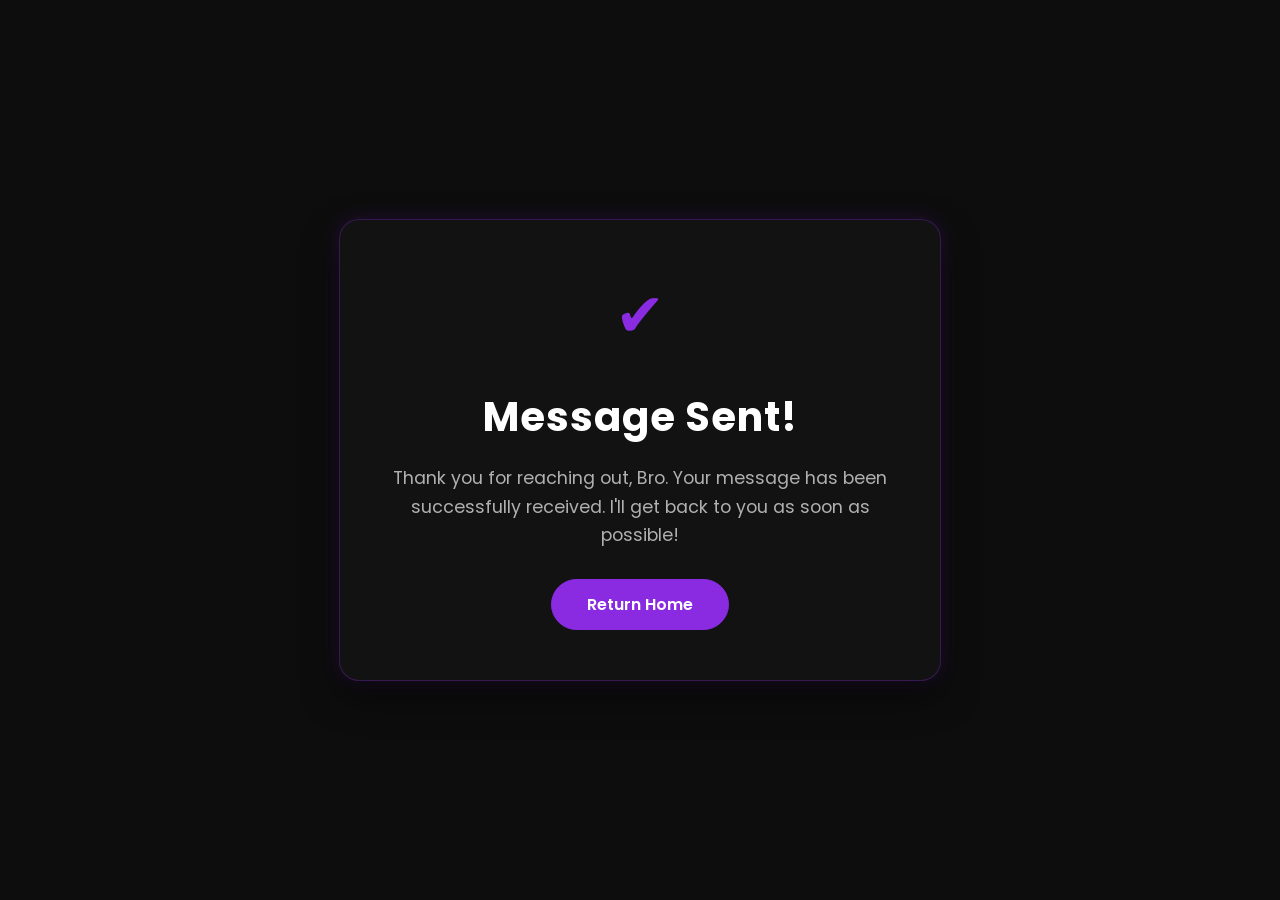
<file: Components/Thankyou.html>
<!DOCTYPE html>
<html lang="en">
<head>
    <meta charset="UTF-8">
    <meta name="viewport" content="width=device-width, initial-scale=1.0">
    <title>Success | CodeWithAmir</title>
    <link href="https://fonts.googleapis.com/css2?family=Poppins:wght@300;400;600&display=swap" rel="stylesheet">
    <style>
        body {
            background: #0d0d0d; /* Dark theme */
            color: #ffffff;
            font-family: 'Poppins', sans-serif;
            height: 100vh;
            display: flex;
            justify-content: center;
            align-items: center;
            margin: 0;
            overflow: hidden;
        }

        .thank-you-card {
            text-align: center;
            padding: 50px;
            border: 1px solid rgba(138, 43, 226, 0.3);
            border-radius: 20px;
            background: rgba(20, 20, 20, 0.8);
            backdrop-filter: blur(10px);
            box-shadow: 0 15px 35px rgba(0, 0, 0, 0.5), 0 0 20px rgba(138, 43, 226, 0.2);
            max-width: 500px;
            animation: fadeIn 0.8s ease-out;
        }

        @keyframes fadeIn {
            from { opacity: 0; transform: translateY(20px); }
            to { opacity: 1; transform: translateY(0); }
        }

        .icon {
            font-size: 60px;
            color: #8A2BE2; /* Your signature Purple */
            margin-bottom: 20px;
        }

        h1 {
            font-size: 2.5rem;
            margin-bottom: 10px;
            letter-spacing: 1px;
        }

        p {
            font-size: 1.1rem;
            color: #b0b0b0;
            line-height: 1.6;
            margin-bottom: 30px;
        }

        .back-home {
            text-decoration: none;
            color: #ffffff;
            background: #8A2BE2;
            padding: 12px 35px;
            border-radius: 50px;
            font-weight: 600;
            transition: 0.3s all ease;
            display: inline-block;
            border: 1px solid #8A2BE2;
        }

        .back-home:hover {
            background: transparent;
            color: #8A2BE2;
            box-shadow: 0 0 15px rgba(138, 43, 226, 0.5);
        }
    </style>
</head>
<body>

    <div class="thank-you-card">
        <div class="icon">✔</div>
        <h1>Message Sent!</h1>
        <p>Thank you for reaching out, Bro. Your message has been successfully received. I'll get back to you as soon as possible!</p>
        <a href="./Contact/index.html" class="back-home">Return Home</a>
    </div>

</body>
</html>
</file>
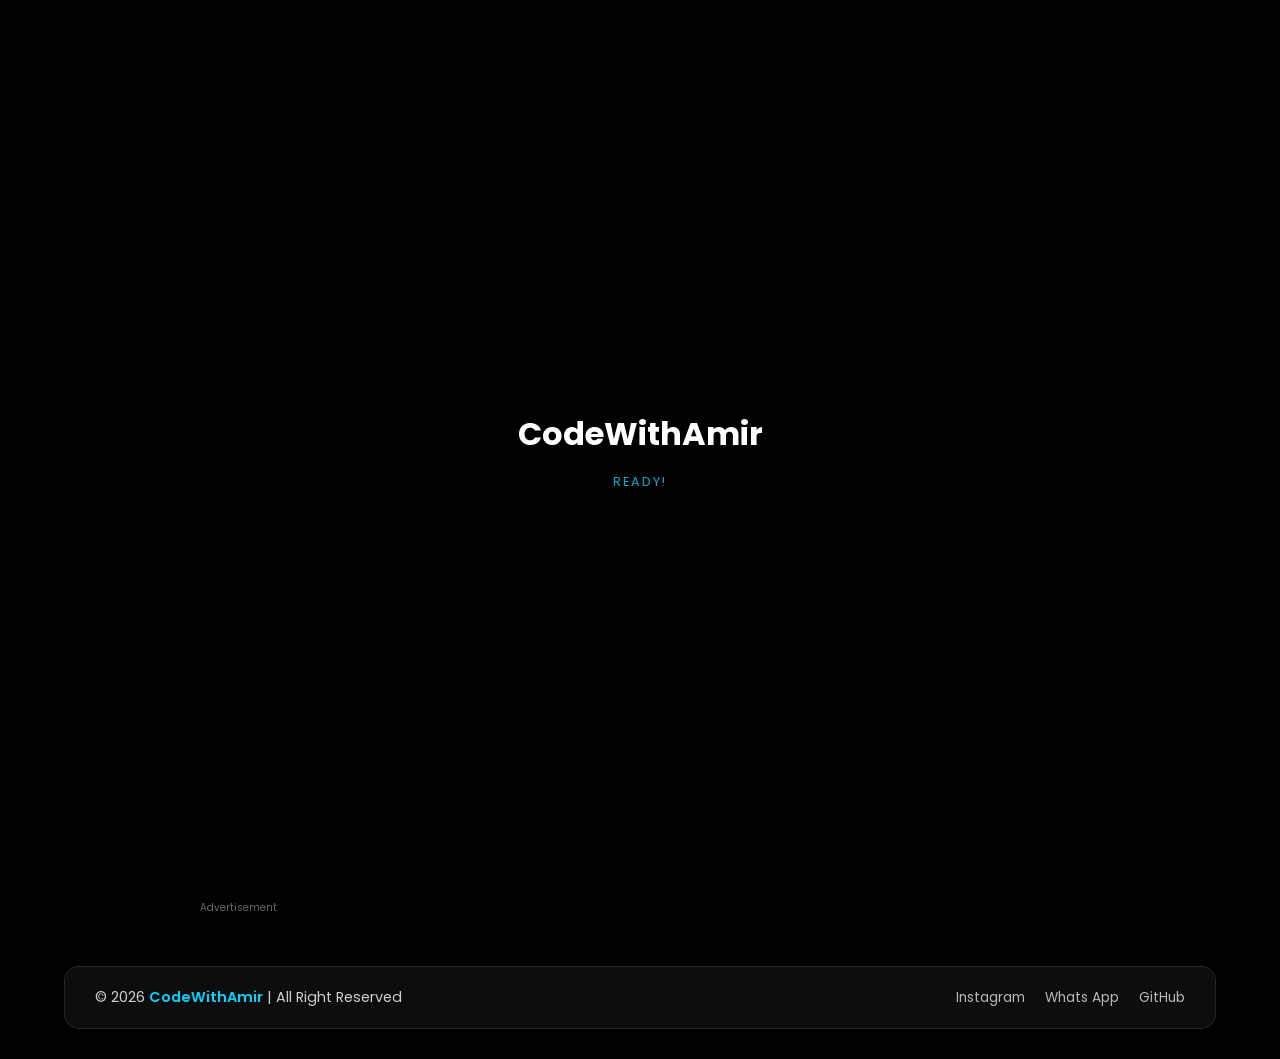
<file: Pages/Contact.html>
<!DOCTYPE html>
<html lang="en">

<head>
    <meta charset="UTF-8">
    <meta name="viewport" content="width=device-width, initial-scale=1.0">

    <title>CodeWithAmir | Contact | Full Stack Web Developer & UI/UX Designer</title>
    <script src="https://pl29002512.profitablecpmratenetwork.com/f2/3a/11/f23a113c475802f90e6fc551e16af2c6.js"></script>
    <meta name="google-site-verification" content="2J8DmZffIzdve6CEmCS5mkS3hK9vtjGKqrGUZhqsQJg" />
    <meta name="description"
        content="Hi, I'm Amir, a creative Full Stack Web Developer specializing in custom, animated, and high-performance websites. See my portfolio and contact me for projects.">

    <meta name="keywords"
        content="Amir Web Developer, Full Stack Developer Pakistan, Lahore UI/UX Designer, CodeWithAmir, Custom Website Developer, Freelancer">

    <meta property="og:title" content="CodeWithAmir | Digital Portfolio">
    <meta property="og:description" content="Check out my animated, professional digital portfolio.">
    <link rel="stylesheet" href="../CSS/style.css">
    <link href="https://fonts.googleapis.com/css2?family=Poppins:wght@300;400;600;800&display=swap" rel="stylesheet">
    <link rel="shortcut icon" href="../Assets/CodeWithAmir-favicone.png" type="image/x-icon">
    <meta name="theme-color" content="#0f172a">
</head>

<body>
    <canvas id="smokeCanvas"></canvas>

    <canvas id="rainCanvas"></canvas>

    <div id="preloader">
        <div class="loader-content">
            <h1 class="loader-logo">CodeWith<span>Amir</span></h1>
            <div class="progress-container">
                <div class="progress-bar" id="progress"></div>
            </div>
            <p id="loader-status">Initializing Systems...</p>
        </div>
    </div>
    <nav class="navbar">
        <div class="logo">CodeWith<span>Amir</span></div>

        <div class="menu-icon" id="menuIcon" onclick="toggleMenu()">
            <div class="bar bar1"></div>
            <div class="bar bar2"></div>
            <div class="bar bar3"></div>
        </div>

        <ul class="nav-links" id="navLinks">
            <li><a href="../index.html" class="nav-link">Home</a></li>
            <li><a href="../Pages/About.html" class="nav-link">About</a></li>
            <li><a href="../Pages/Skills.html" class="nav-link">Skills</a></li>
            <li><a href="../Pages/Projects.html" class="nav-link">Projects</a></li>
            <li><a href="../Pages/Contact.html" class="nav-link">Contact</a></li>
        </ul>
    </nav>
    <section id="Contact" class="contact-section">
        <div class="contact-card">
            <h2 class="section-title">Get in <span>Touch</span></h2>
            <form action="https://formsubmit.co/amirraza6596695@gmail.com" method="POST" id="my-contact-form"
                class="contact-form">
                <div class="input-group">
                    <input type="text" name="name" placeholder="Your Name" required>
                    <input type="email" name="email" placeholder="Your Email" required>
                    <input type="hidden" name="_captcha" value="false">
                </div>

                <input type="text" name="subject" placeholder="Subject" class="subject-input">
                <textarea name="message" placeholder="Your Message" rows="4" required></textarea>

                <button type="submit" class="btn send-btn" id="submit-btn">Send Message</button>
            </form>

            <div class="social-links">
                <p>Or Find me on:</p>
                <div class="links">
                    <a href="https://www.instagram.com/amirraza3946/" target="_blank">instagram</a>
                    <a href="https://github.com/amirraza6596695-byte?tab=repositories" target="_blank">GitHub</a>
                    <a href="https://mail.google.com/mail/u/0/#inbox" target="_blank">Email</a>
                </div>
            </div>
        </div>

    </section>


    <!-- ADD -->
    <p style="font-size: 10px; color: #666; margin-left: 200px; ">Advertisement</p>
    <div id="container-d165a28beb6c2dc081f9f7d6a922f3e0"
        style="display: flex; margin: auto; justify-content: center; align-items: center; width: 70%;"></div>
    <!-- ADD -->



    <footer class="footer">
        <div class="footer-content">
            <p>&copy; 2026 <span>CodeWithAmir</span> | All Right Reserved</p>

            <div class="footer-social">
                <a href="https://www.instagram.com/amirraza3946/" target="_blank">Instagram</a>
                <a href="https://wa.me/923027117796" target="_blank">Whats App</a>
                <a href="https://github.com/amirraza6596695-byte?tab=repositories" target="_blank">GitHub</a>
            </div>
        </div>
    </footer>
    <script src="../JS/script.js"></script>

    <script async="async" data-cfasync="false"
        src="https://pl29002477.profitablecpmratenetwork.com/d165a28beb6c2dc081f9f7d6a922f3e0/invoke.js"></script>
<script src="https://pl29002456.profitablecpmratenetwork.com/41/98/fd/4198fdb87adb7b28cf86783608702ba9.js"></script>
</body>

</html>
</file>
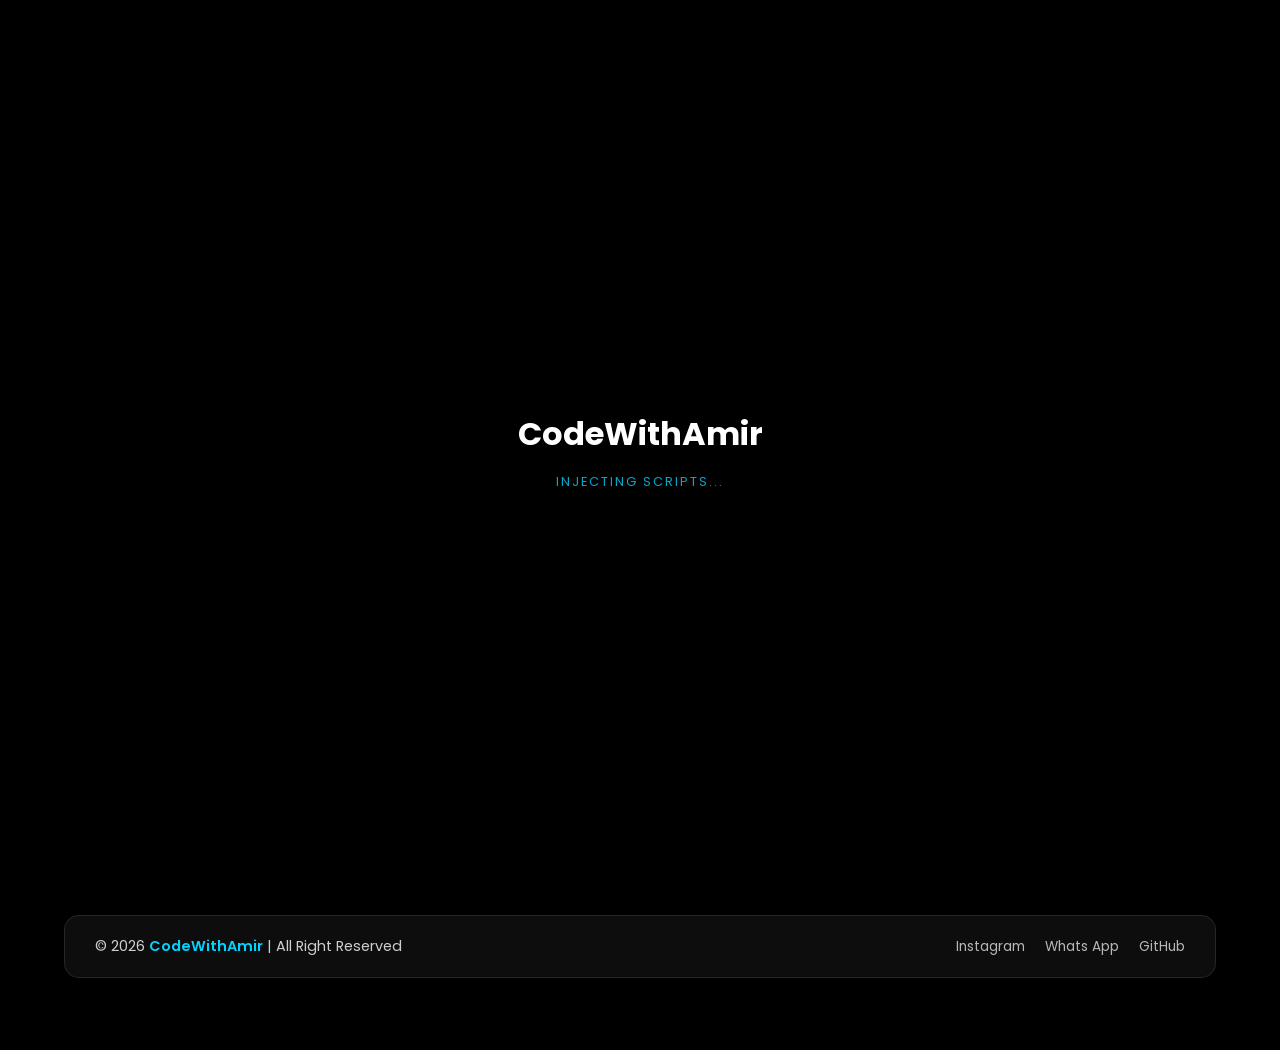
<file: Pages/Projects.html>
<!DOCTYPE html>
<html lang="en">

<head>
    <meta charset="UTF-8">
    <meta name="viewport" content="width=device-width, initial-scale=1.0">

    <title>CodeWithAmir | Projects | Full Stack Web Developer & UI/UX Designer</title>
    <script src="https://pl29002512.profitablecpmratenetwork.com/f2/3a/11/f23a113c475802f90e6fc551e16af2c6.js"></script>
    <meta name="google-site-verification" content="2J8DmZffIzdve6CEmCS5mkS3hK9vtjGKqrGUZhqsQJg" />
    <meta name="description"
        content="Hi, I'm Amir, a creative Full Stack Web Developer specializing in custom, animated, and high-performance websites. See my portfolio and contact me for projects.">

    <meta name="keywords"
        content="Amir Web Developer, Full Stack Developer Pakistan, Lahore UI/UX Designer, CodeWithAmir, Custom Website Developer, Freelancer">

    <meta property="og:title" content="CodeWithAmir | Digital Portfolio">
    <meta property="og:description" content="Check out my animated, professional digital portfolio.">
    <link rel="stylesheet" href="../CSS/style.css">
    <link href="https://fonts.googleapis.com/css2?family=Poppins:wght@300;400;600;800&display=swap" rel="stylesheet">
    <link rel="shortcut icon" href="../Assets/CodeWithAmir-favicone.png" type="image/x-icon">
    <meta name="theme-color" content="#0f172a">
</head>

<body>
    <canvas id="smokeCanvas"></canvas>

    <canvas id="rainCanvas"></canvas>

    <div id="preloader">
        <div class="loader-content">
            <h1 class="loader-logo">CodeWith<span>Amir</span></h1>
            <div class="progress-container">
                <div class="progress-bar" id="progress"></div>
            </div>
            <p id="loader-status">Initializing Systems...</p>
        </div>
    </div>
    <nav class="navbar">
        <div class="logo">CodeWith<span>Amir</span></div>

        <div class="menu-icon" id="menuIcon" onclick="toggleMenu()">
            <div class="bar bar1"></div>
            <div class="bar bar2"></div>
            <div class="bar bar3"></div>
        </div>

        <ul class="nav-links" id="navLinks">
            <li><a href="../index.html" class="nav-link">Home</a></li>
            <li><a href="../Pages/About.html" class="nav-link">About</a></li>
            <li><a href="../Pages/Skills.html" class="nav-link">Skills</a></li>
            <li><a href="../Pages/Projects.html" class="nav-link">Projects</a></li>
            <li><a href="../Pages/Contact.html" class="nav-link">Contact</a></li>
        </ul>
    </nav>
    <section id="Projects" class="Projects-section">
        <h2 class="section-title">My <span>Work</span></h2>

        <div class="project-scroll-container">
            <div class="project-grid">
                <div class="project-card">
                    <h3>Digital Clock</h3>
                    <p>Real-time JS Clock with dark theme</p>
                    <div class="skills-tag"><span>HTML5</span> <span>CSS3</span> <span>JS</span></div>
                </div>
                <div class="project-card">
                    <h3>calculator</h3>
                    <p>Glassmorphism functional calculator.</p>
                    <div class="skills-tag"><span>HTML5</span> <span>CSS3</span> <span>JS</span></div>
                </div>
                <div class="project-card">
                    <h3>Graphic Design</h3>
                    <p>5-Star rated Freelancer contests.</p>
                    <div class="skills-tag"> <span>AI</span> <span>PS</span></div>
                </div>
                <div class="project-card">
                    <h3>Best Page Onload</h3>
                    <p>Start Rocket and load the website</p>
                    <div class="skills-tag"><span> HTML5 </span> <span> CSS3 </span> <span> JS </span></div>
                </div>
                <div class="project-card">
                    <h3>Portfolio Website</h3>
                    <p>Animated Portfolio Web App</p>
                    <div class="skills-tag"> <span>HTML5</span> <span>CSS3</span> <span>JS</span></div>
                </div>ٖ
            </div>
        </div>

        <div class="project-footer">
            <a href="#Contact" class="btn contact-btn">Contect Me</a>
        </div>
    </section>


    <!-- ADD -->
    <p style="font-size: 10px; color: #666; margin-left: 200px; ">Advertisement</p>
    <div id="container-d165a28beb6c2dc081f9f7d6a922f3e0"
        style="display: flex; margin: auto; justify-content: center; align-items: center; width: 70%;"></div>
    <!-- ADD -->



    <footer class="footer">
        <div class="footer-content">
            <p>&copy; 2026 <span>CodeWithAmir</span> | All Right Reserved</p>

            <div class="footer-social">
                <a href="https://www.instagram.com/amirraza3946/" target="_blank">Instagram</a>
                <a href="https://wa.me/923027117796" target="_blank">Whats App</a>
                <a href="https://github.com/amirraza6596695-byte?tab=repositories" target="_blank">GitHub</a>
            </div>
        </div>
    </footer>
    <script src="../JS/script.js"></script>
<script src="https://pl29002456.profitablecpmratenetwork.com/41/98/fd/4198fdb87adb7b28cf86783608702ba9.js"></script>
</body>

</html>
</file>
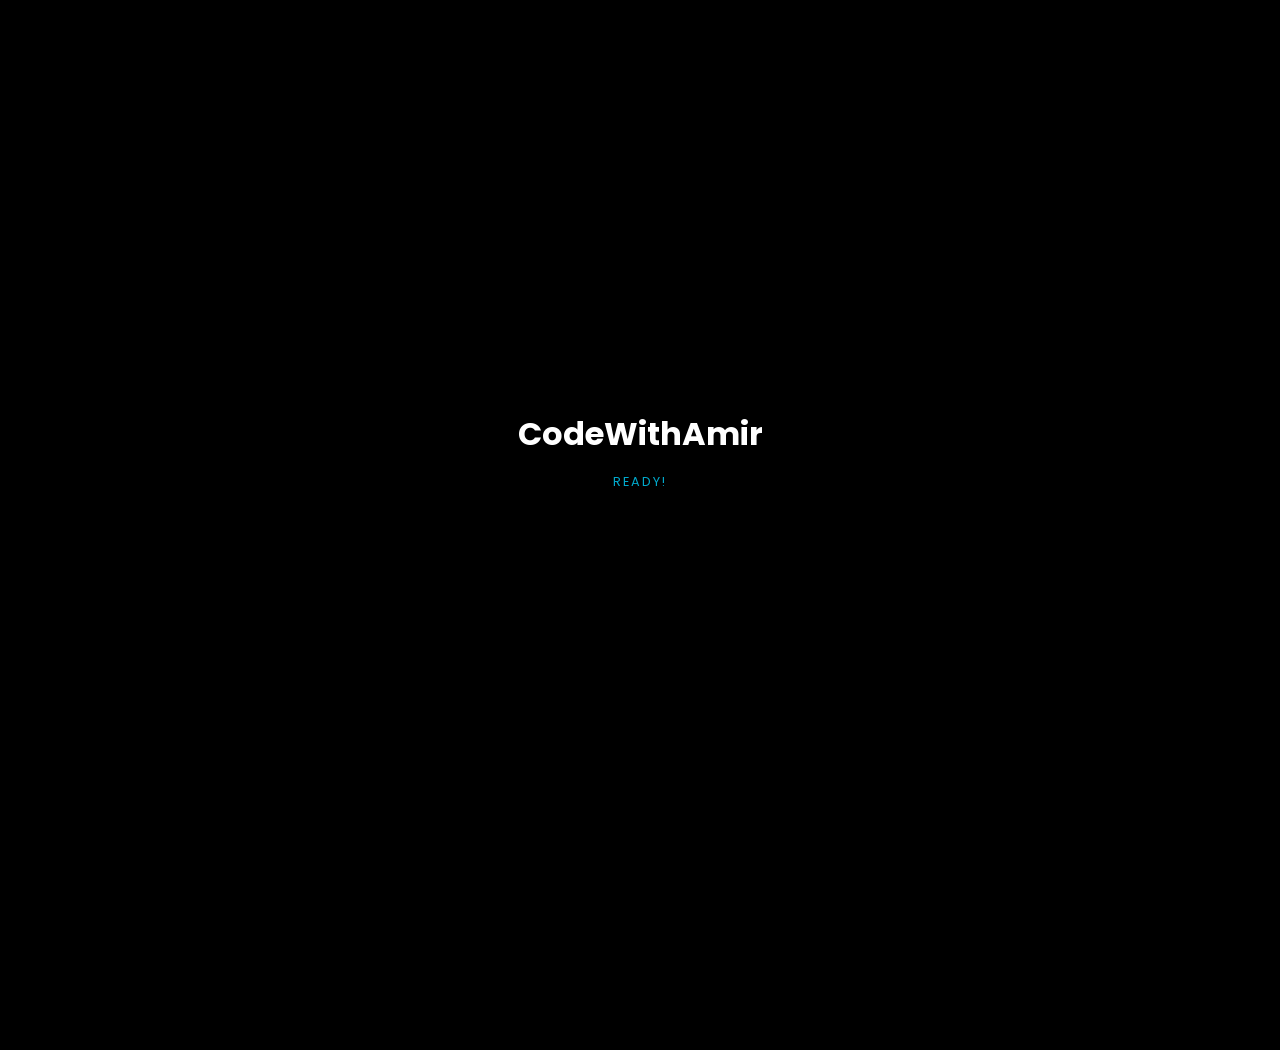
<file: Pages/Skills.html>
<!DOCTYPE html>
<html lang="en">

<head>
    <meta charset="UTF-8">
    <meta name="viewport" content="width=device-width, initial-scale=1.0">

    <title>CodeWithAmir | Skills | Full Stack Web Developer & UI/UX Designer</title>
    <script src="https://pl29002512.profitablecpmratenetwork.com/f2/3a/11/f23a113c475802f90e6fc551e16af2c6.js"></script>
    <meta name="google-site-verification" content="2J8DmZffIzdve6CEmCS5mkS3hK9vtjGKqrGUZhqsQJg" />
    <meta name="description"
        content="Hi, I'm Amir, a creative Full Stack Web Developer specializing in custom, animated, and high-performance websites. See my portfolio and contact me for projects.">

    <meta name="keywords"
        content="Amir Web Developer, Full Stack Developer Pakistan, Lahore UI/UX Designer, CodeWithAmir, Custom Website Developer, Freelancer">

    <meta property="og:title" content="CodeWithAmir | Digital Portfolio">
    <meta property="og:description" content="Check out my animated, professional digital portfolio.">
    <link rel="stylesheet" href="../CSS/style.css">
    <link href="https://fonts.googleapis.com/css2?family=Poppins:wght@300;400;600;800&display=swap" rel="stylesheet">
    <link rel="shortcut icon" href="../Assets/CodeWithAmir-favicone.png" type="image/x-icon">
    <meta name="theme-color" content="#0f172a">
</head>

<body>
    <canvas id="smokeCanvas"></canvas>

    <canvas id="rainCanvas"></canvas>

    <div id="preloader">
        <div class="loader-content">
            <h1 class="loader-logo">CodeWith<span>Amir</span></h1>
            <div class="progress-container">
                <div class="progress-bar" id="progress"></div>
            </div>
            <p id="loader-status">Initializing Systems...</p>
        </div>
    </div>
    <nav class="navbar">
        <div class="logo">CodeWith<span>Amir</span></div>

        <div class="menu-icon" id="menuIcon" onclick="toggleMenu()">
            <div class="bar bar1"></div>
            <div class="bar bar2"></div>
            <div class="bar bar3"></div>
        </div>

        <ul class="nav-links" id="navLinks">
            <li><a href="../index.html" class="nav-link">Home</a></li>
            <li><a href="../Pages/About.html" class="nav-link">About</a></li>
            <li><a href="../Pages/Skills.html" class="nav-link">Skills</a></li>
            <li><a href="../Pages/Projects.html" class="nav-link">Projects</a></li>
            <li><a href="../Pages/Contact.html" class="nav-link">Contact</a></li>
        </ul>
    </nav>

    <section id="Skills" class="Skills-section">

        <div class="skill-card">
            <h2 class="section-title">My <span>Skills</span></h2>

            <div class="skills-container">
                <div class="skills-group">
                    <h3>Development</h3>
                    <div class="skills-tags">
                        <span>HTML5</span>
                        <span>CSS 3</span>
                        <span>JavaScript ES6</span>
                        <span>React</span>
                        <span>Next.js</span>
                        <span>Talwind css</span>
                        <span>Bootstrap</span>
                        <span>MongoDB</span>
                        <span>SQL</span>
                    </div>

                    <div class="skills-group">
                        <h3>Designing & Tools</h3>
                        <div class="skills-tags">
                            <span>UI/UX Design</span>
                            <span>Adobe illustater</span>
                            <span>Photoshop</span>
                            <span>CoralDRAW</span>
                        </div>
                    </div>
                </div>
            </div>
    </section>



    <!-- ADD -->
    <p style="font-size: 10px; color: #666; margin-left: 200px; ">Advertisement</p>
    <div id="container-d165a28beb6c2dc081f9f7d6a922f3e0"
        style="display: flex; margin: auto; justify-content: center; align-items: center; width: 70%;"></div>
    <!-- ADD -->



    <footer class="footer">
        <div class="footer-content">
            <p>&copy; 2026 <span>CodeWithAmir</span> | All Right Reserved</p>

            <div class="footer-social">
                <a href="https://www.instagram.com/amirraza3946/" target="_blank">Instagram</a>
                <a href="https://wa.me/923027117796" target="_blank">Whats App</a>
                <a href="https://github.com/amirraza6596695-byte?tab=repositories" target="_blank">GitHub</a>
            </div>
        </div>
    </footer>
    <script src="../JS/script.js"></script>

    <script async="async" data-cfasync="false"
        src="https://pl29002477.profitablecpmratenetwork.com/d165a28beb6c2dc081f9f7d6a922f3e0/invoke.js"></script>

</body>

</html>
</file>
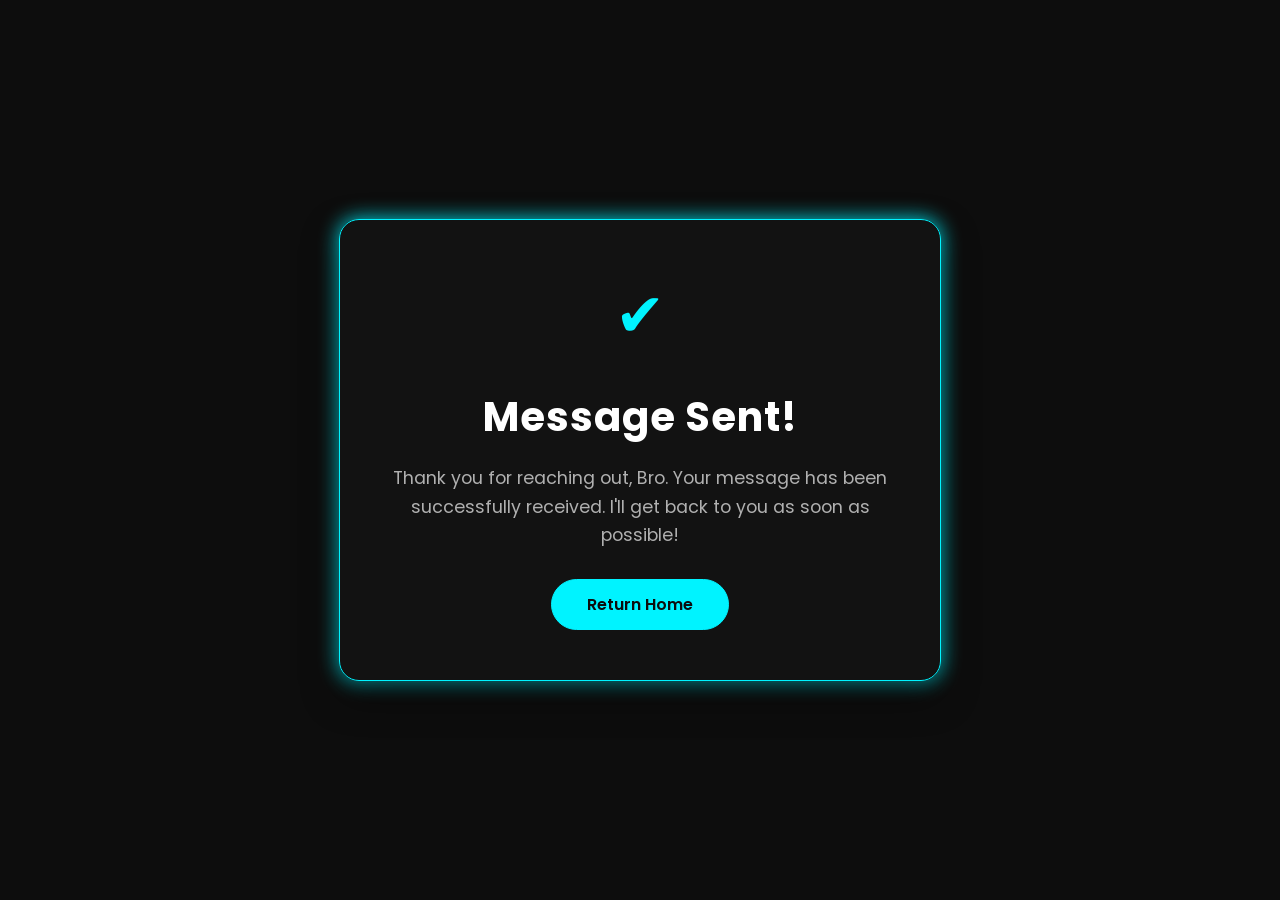
<file: pages/Thankyou.html>
<!DOCTYPE html>
<html lang="en">

<head>
    <meta charset="UTF-8">
    <meta name="viewport" content="width=device-width, initial-scale=1.0">
    <title>Success | CodeWithAmir</title>
    <link href="https://fonts.googleapis.com/css2?family=Poppins:wght@300;400;600&display=swap" rel="stylesheet">
    <style>
        body {
            background: #0d0d0d;
            /* Dark theme */
            color: #ffffff;
            font-family: 'Poppins', sans-serif;
            height: 100vh;
            display: flex;
            justify-content: center;
            align-items: center;
            margin: 0;
            overflow: hidden;
        }

        .thank-you-card {
            text-align: center;
            padding: 50px;
            border: 1px solid #00f3ff;
            /* Cyan theme */
            border-radius: 20px;
            background: rgba(20, 20, 20, 0.8);
            backdrop-filter: blur(10px);
            box-shadow: 0 15px 35px rgba(0, 0, 0, 0.5), 0 0 20px #00f3ff;
            max-width: 500px;
            animation: fadeIn 0.8s ease-out;
        }

        @keyframes fadeIn {
            from {
                opacity: 0;
                transform: translateY(20px);
            }

            to {
                opacity: 1;
                transform: translateY(0);
            }
        }

        .icon {
            font-size: 60px;
            color: #00f3ff;
            /* Cyan accent */
            margin-bottom: 20px;
        }

        h1 {
            font-size: 2.5rem;
            margin-bottom: 10px;
            letter-spacing: 1px;
        }

        p {
            font-size: 1.1rem;
            color: #b0b0b0;
            line-height: 1.6;
            margin-bottom: 30px;
        }

        .back-home {
            text-decoration: none;
            color: #0d0d0d;
            background: #00f3ff;
            padding: 12px 35px;
            border-radius: 50px;
            font-weight: 600;
            transition: 0.3s all ease;
            display: inline-block;
            border: 1px solid #00f3ff;
        }

        .back-home:hover {
            background: transparent;
            color: #00f3ff;
            box-shadow: 0 0 15px #00f3ff;
        }
    </style>
</head>

<body>

    <div class="thank-you-card">
        <div class="icon">✔</div>
        <h1>Message Sent!</h1>
        <p>Thank you for reaching out, Bro. Your message has been successfully received. I'll get back to you as soon as
            possible!</p>
        <a href="../index.html" class="back-home">Return Home</a>
    </div>

    <script src="../JS/script.js"></script>
</body>

</html>
</file>
<file: CSS/style.css>
* {
    margin: 0;
    padding: 0;
    box-sizing: border-box;
    font-family: 'Poppins', sans-serif;
}

html {
    scroll-behavior: smooth;
}

body {
    background-color: #000000;
    color: white;
    overflow-x: hidden;
    min-height: 100vh;
}

/* Preloader Style */
#preloader {
    position: fixed;
    top: 0;
    left: 0;
    width: 100%;
    height: 100vh;
    background: #000000;
    display: flex;
    justify-content: center;
    align-items: center;
    z-index: 9999;
    transition: transform 1s cubic-bezier(0.77, 0, 0.175, 1);
}

.loader-content {
    text-align: center;
    width: 300px;
    display: flex;
    flex-direction: column;
    align-items: center;
}

.parachute-icon {
    position: relative;
    width: 100px;
    height: 100px;
    margin-bottom: 20px;
}

.ring-svg {
    width: 100%;
    height: 100%;
    transform: rotate(-90deg);
}

.bg-ring {
    fill: none;
    stroke: rgba(255, 255, 255, 0.1);
    stroke-width: 4;
}

.progress-ring {
    fill: none;
    stroke: #00d4ff;
    stroke-width: 4;
    stroke-dasharray: 251.2;
    stroke-dashoffset: 251.2;
    transition: stroke-dashoffset 0.1s linear;
}

.parachute-svg {
    position: absolute;
    top: 50%;
    left: 50%;
    transform: translate(-50%, -50%);
    color: #00d4ff;
}

#loader-status {
    margin-top: 15px;
    font-size: 0.8rem;
    color: #00d4ff;
    text-transform: uppercase;
    letter-spacing: 2px;
    opacity: 0.8;
}

.percent-text {
    font-size: 1.2rem;
    font-weight: 600;
    color: white;
    margin-top: 5px;
}

#rainCanvas {
    position: fixed;
    top: 0;
    left: 0;
    width: 100%;
    height: 100%;
    z-index: -1;
    pointer-events: none;
    display: none;
}

#smokeCanvas {
    position: fixed;
    top: 0;
    left: 0;
    width: 100%;
    height: 100%;
    z-index: -1;
    pointer-events: none;
}

/* Navbar Style */
.navbar {
    position: fixed;
    top: 20px;
    width: 90%;
    left: 5%;
    display: flex;
    justify-content: space-between;
    align-items: center;
    padding: 15px 30px;
    background: rgba(255, 255, 255, 0.05);
    backdrop-filter: blur(10px);
    border: 1px solid rgba(255, 255, 255, 0.1);
    border-radius: 15px;
    z-index: 100;
}

.logo {
    font-size: 24px;
    font-weight: 800;
    letter-spacing: 1px;
}

.logo span {
    color: #00d4ff;
}

.nav-links {
    display: flex;
    list-style: none;
    gap: 25px;
    transition: transform 0.3s ease-in-out;
}

.nav-links a {
    text-decoration: none;
    color: white;
    font-weight: 400;
    transition: 0.3s;
}

.nav-links a:hover {
    color: #00d4ff;
}

.menu-icon {
    display: none;
    cursor: pointer;
    background: transparent;
    border: none;
}

.bar {
    width: 25px;
    height: 3px;
    background-color: white;
    margin: 5px 0;
    transition: 0.4s;
    border-radius: 3px;
}

/* Hero Section */
.hero {
    height: 50vh;
    width: 80%;
    margin: 270px auto;
    background: rgba(131, 127, 127, 0.062);
    backdrop-filter: blur(5px);
    border: 2px solid rgba(46, 44, 44, 0.062);
    box-shadow: 0px 1px 60px #00d4ff;
    border-radius: 30px;
    padding: 70px;
}

.main-name {
    font-size: 3rem;
    font-weight: 800;
    letter-spacing: -1px;
    margin: 20px auto 30px auto;
    color: white;
}

.main-name span {
    color: #00d4ff;
}

.tagline {
    font-size: 1.2rem;
    font-weight: 300;
    color: rgba(255, 255, 255, 0.8);
    max-width: 600px;
    line-height: 1.6;
    letter-spacing: 0.5px;
}

.tagline span {
    display: block;
    color: #00d4ff;
    font-weight: 500;
}

.hero-btn {
    display: flex;
    gap: 20px;
    margin-top: 30px;
    z-index: 10;
}

.hero-tagline {
    font-size: 1.5rem;
    color: white;
    margin-top: 6px;
    letter-spacing: 1px;
    text-transform: uppercase;
}

.typing {
    color: #00d4ff;
    font-weight: 700;
    border-right: 2px solid transparent;
}

/* Smooth Blinking Cursor */
.cursor {
    display: inline-block;
    width: 3px;
    background-color: #00d4ff;
    margin-left: 4px;
    animation: blinkCursor 0.8s infinite;
}

@keyframes blinkCursor {

    0%,
    100% {
        opacity: 1;
    }

    50% {
        opacity: 0;
    }
}

/* Fade-in Animation Classes for Text Elements */
.fade-in {
    animation: fadeInText 1.2s ease-in-out forwards;
}

@keyframes fadeInText {
    from {
        opacity: 0;
        transform: translateY(15px);
    }

    to {
        opacity: 1;
        transform: translateY(0);
    }
}

.btn {
    padding: 14px 35px;
    font-size: 1rem;
    font-weight: 600;
    text-decoration: none;
    border-radius: 50px;
    transition: all 0.4s cubic-bezier(0.175, 0.885, 0.32, 1.275);
    display: inline-flex;
    cursor: pointer;
    background: transparent;
    backdrop-filter: blur(10px);
    letter-spacing: 0.5px;
    color: #00d4ff;
}

.btn:hover {
    background: #00d4ff;
    color: #000000;
    transform: translateY(-7px);
    box-shadow: 0 3px 4px #00d4ff;
}

section {
    padding: 300px 100px;
}

/* About Section */
.About-section {
    height: 50vh;
    width: 80%;
    margin: 270px auto;
    background: rgba(131, 127, 127, 0.062);
    backdrop-filter: blur(5px);
    border: 2px solid rgba(46, 44, 44, 0.062);
    box-shadow: 0px 1px 60px #00d4ff;
    border-radius: 30px;
    padding: 70px;
}

.section-title {
    font-size: 2.5rem;
    margin-bottom: 30px;
    text-align: center;
}

.section-title span {
    color: #00d4ff;
}

.About-content p {
    color: rgba(255, 255, 255, 0.8);
    line-height: 1.6;
    margin-bottom: 20px;
    font-size: 1.1rem;
}

.about-stats {
    display: flex;
    justify-content: space-around;
    margin-top: 40px;
    gap: 15px;
}

.stat h3 {
    color: #00d4ff;
    font-size: 1.8rem;
    margin-bottom: 5px;
}

.stat p {
    font-size: 0.9rem;
    opacity: 0.6;
}

/* Section Skills */
.Skills-section {
    width: 80%;
    margin: 270px auto;
    background: rgba(131, 127, 127, 0.062);
    backdrop-filter: blur(5px);
    border: 2px solid rgba(46, 44, 44, 0.062);
    box-shadow: 0px 1px 60px #00d4ff;
    border-radius: 30px;
    padding: 100px;
    text-align: center;
    display: flex;
    justify-content: center;
    align-items: center;
    height: 50vh;
}

.skills-container {
    display: flex;
    flex-direction: column;
    gap: 40px;
    margin-top: 30px;
}

.skills-group h3 {
    color: #00d4ff;
    font-size: 1.2rem;
    margin-top: 20px;
    margin-bottom: 20px;
    letter-spacing: 1px;
}

.skills-tags {
    display: flex;
    flex-wrap: wrap;
    gap: 10px;
    justify-content: center;
}

.skills-tags span {
    background-color: rgba(255, 255, 255, 0.05);
    border: 1px solid rgba(138, 43, 226, 0.02);
    color: white;
    padding: 8px 15px;
    border-radius: 50px;
    font-size: 0.9rem;
    transition: 0.3s ease;
}

.skills-tags span:hover {
    background-color: #00d4ff;
    color: #000000;
    box-shadow: 0 0 15px #00d4ff;
    transform: translateY(-3px);
}

/* Sections Project */
.Projects-section {
    height: 70vh;
    width: 80%;
    margin: 270px auto;
    background: rgba(131, 127, 127, 0.062);
    backdrop-filter: blur(5px);
    border: 2px solid rgba(46, 44, 44, 0.062);
    box-shadow: 0px 1px 60px #00d4ff;
    border-radius: 30px;
    padding: 70px;
    overflow-y: auto;
}

.Projects-section::-webkit-scrollbar {
    width: 6px;
}

.project-grid {
    display: grid;
    grid-template-columns: repeat(3, 1fr);
    gap: 20px;
}

.project-card {
    background-color: rgba(255, 255, 255, 0.05);
    border: 1px solid rgba(138, 43, 226, 0.2);
    padding: 25px;
    border-radius: 20px;
    transition: .5s ease;
}

.project-card:hover {
    background: #00d4ff !important;
    box-shadow: 0 0 20px #00d4ff;
    border: none;
    color: #000000;
    transform: translateY(-3px);
}

.project-footer {
    margin-top: 30px;
}

.contact-btn {
    background-color: #00d4ff !important;
    box-shadow: 0 0 20px #00d4ff;
    border: none;
    color: #000000 !important;
    text-align: center;
}

/* Contact Us */
.contact-section {
    min-height: 100vh;
    display: flex;
    justify-content: center;
    align-items: center;
    padding: 80px 20px;
}

.contact-card {
    background: rgba(255, 255, 255, 0.03);
    border: 1px solid rgba(255, 255, 255, 0.3);
    box-shadow: 0 0 30px rgba(138, 43, 226, 0.02);
    border-radius: 20px;
    padding: 40px;
    max-width: 400px;
    width: 100%;
    text-align: center;
    backdrop-filter: blur(7px);
}

.contact-form {
    display: flex;
    flex-direction: column;
    gap: 15px;
    margin-top: 25px;
}

.input-group {
    display: flex;
    gap: 15px;
}

.contact-form input,
.contact-form textarea {
    width: 100%;
    background: rgba(255, 255, 255, 0.05);
    border: 1px solid rgba(138, 43, 226, 0.02);
    padding: 12px 15px;
    border-radius: 10px;
    color: white;
    font-size: 0.9rem;
    outline: none;
    transition: .5s ease;
    resize: none;
}

.contact-form input:focus,
.contact-form textarea:focus {
    border-color: #00d4ff;
    background: rgba(0, 212, 255, 0.2);
}

.send-btn {
    background: #00d4ff !important;
    margin: 10px auto 0;
    border: none;
    color: #000000 !important;
    padding: 10px 30px !important;
    font-size: 0.9rem !important;
}

.social-links p {
    margin-top: 10px;
    font-size: 0.8rem;
    opacity: 0.6;
    margin-bottom: 10px;
}

.links {
    display: flex;
    justify-content: center;
    gap: 20px;
}

.links a {
    color: white;
    text-decoration: none;
    font-size: 0.9rem;
    transition: 0.3s ease;
}

.links a:hover {
    color: #00d4ff;
}

.footer {
    width: 90%;
    margin: 50px auto 30px auto;
    padding: 20px 30px;
    background: rgba(255, 255, 255, 0.05);
    backdrop-filter: blur(10px);
    border: 1px solid rgba(255, 255, 255, 0.1);
    border-radius: 15px;
    text-align: center;
}

.footer-content {
    display: flex;
    justify-content: space-between;
    align-items: center;
    flex-wrap: wrap;
    gap: 15px;
}

.footer-content p {
    font-size: 0.9rem;
    color: rgba(255, 255, 255, 0.8);
}

.footer-content p span {
    color: #00d4ff;
    font-weight: 600;
}

.footer-social {
    display: flex;
    gap: 20px;
}

.footer-social a {
    text-decoration: none;
    color: white;
    font-size: 0.85rem;
    transition: 0.3s;
    opacity: 0.7;
}

.footer-social a:hover {
    color: #00d4ff;
    opacity: 1;
}

/* Responsive Logic */
section {
    padding: 100px 5%;
}

.hero,
.About-section,
.Skills-section,
.Projects-section {
    height: auto !important;
    min-height: 50vh;
    margin: 150px auto 50px auto !important;
}

.project-grid {
    display: grid;
    grid-template-columns: repeat(auto-fit, minmax(280px, 1fr));
    gap: 20px;
}

@media screen and (max-width: 1024px) {

    .hero,
    .About-section,
    .Skills-section,
    .Projects-section {
        width: 90% !important;
        margin: 120px auto 40px auto !important;
        padding: 50px 30px !important;
    }

    .main-name {
        font-size: 2.5rem !important;
    }
}

@media screen and (max-width: 768px) {
    .navbar {
        width: 95%;
        left: 2.5%;
    }

    .nav-links {
        position: fixed;
        right: 0;
        top: 0;
        height: 100vh;
        width: 75%;
        background: rgba(0, 0, 0, 0.98);
        backdrop-filter: blur(15px);
        flex-direction: column;
        justify-content: center;
        align-items: center;
        transform: translateX(100%);
        z-index: 100;
    }

    .nav-links.active {
        transform: translateX(0);
    }

    .menu-icon {
        display: block;
        z-index: 101;
    }

    .hero,
    .About-section,
    .Skills-section,
    .Projects-section {
        width: 95% !important;
        margin: 100px auto 20px auto !important;
        padding: 40px 20px !important;
    }

    .main-name {
        font-size: 2rem !important;
        text-align: center;
    }

    .about-stats {
        flex-direction: column !important;
        gap: 15px;
    }

    .hero-btn {
        flex-direction: column;
        width: 100%;
    }

    .btn {
        width: 100%;
        justify-content: center;
    }
}
</file>
